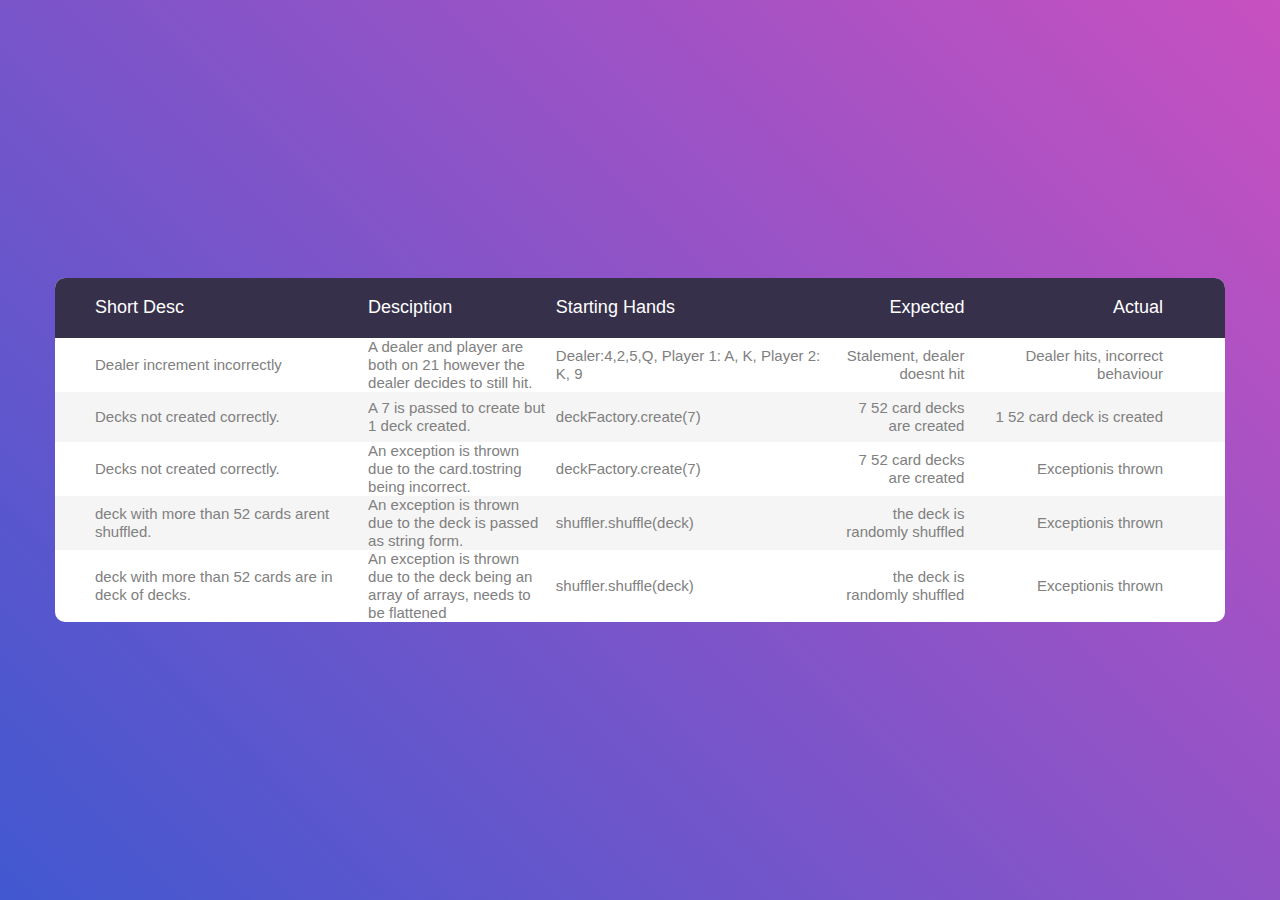
<file: src/bugs.html>
<!DOCTYPE html>
<html lang="en">

<head>
    <meta charset="utf-8">
    <link rel="stylesheet" href="./styles/table.css" />
    <link rel="stylesheet" href="./styles/util.css" />
</head>

<body>
    <div class="limiter">
        <div class="container-table100">
            <div class="wrap-table100">
                <div class="table100">
                    <table>
                        <thead>
                            <tr class="table100-head">
                                <th class="column1">Short Desc</th>
                                <th class="column2">Desciption</th>
                                <th class="column3">Starting Hands</th>
                                <th class="column4">Expected</th>
                                <th class="column5">Actual</th>
                            </tr>
                        </thead>
                        <tbody>
                            <tr>
                                <td class="column1">Dealer increment incorrectly</td>
                                <td class="column2">A dealer and player are both on 21 however the dealer decides to still hit.</td>
                                <td class="column3">Dealer:4,2,5,Q, Player 1: A, K, Player 2: K, 9</td>
                                <td class="column4">Stalement, dealer doesnt hit</td>
                                <td class="column5">Dealer hits, incorrect behaviour</td>
                            </tr>
                            <tr>
                                <td class="column1">Decks not created correctly.</td>
                                <td class="column2">A 7 is passed to create but 1 deck created.</td>
                                <td class="column3">deckFactory.create(7)</td>
                                <td class="column4">7 52 card decks are created</td>
                                <td class="column5">1 52 card deck is created</td>
                            </tr>
                            <tr>
                                <td class="column1">Decks not created correctly.</td>
                                <td class="column2">An exception is thrown due to the card.tostring being incorrect.</td>
                                <td class="column3">deckFactory.create(7)</td>
                                <td class="column4">7 52 card decks are created</td>
                                <td class="column5">Exceptionis thrown</td>
                            </tr>
                            <tr>
                                <td class="column1">deck with more than 52 cards arent shuffled.</td>
                                <td class="column2">An exception is thrown due to the deck is passed as string form.</td>
                                <td class="column3">shuffler.shuffle(deck)</td>
                                <td class="column4">the deck is randomly shuffled</td>
                                <td class="column5">Exceptionis thrown</td>
                            </tr>
                            <tr>
                                <td class="column1">deck with more than 52 cards are in deck of decks.</td>
                                <td class="column2">An exception is thrown due to the deck being an array of arrays, needs to be flattened</td>
                                <td class="column3">shuffler.shuffle(deck)</td>
                                <td class="column4">the deck is randomly shuffled</td>
                                <td class="column5">Exceptionis thrown</td>
                            </tr>
                        </tbody>
                    </table>
                </div>
            </div>
        </div>
    </div>
</body>

</html>
</file>
<file: src/styles/table.css>
/*//////////////////////////////////////////////////////////////////
  [ RESTYLE TAG ]*/

* {
    margin: 0px;
    padding: 0px;
    box-sizing: border-box;
}

body,
html {
    height: 100%;
    font-family: sans-serif;
}

/* ------------------------------------ */

a {
    margin: 0px;
    transition: all 0.4s;
    -webkit-transition: all 0.4s;
    -o-transition: all 0.4s;
    -moz-transition: all 0.4s;
}

a:focus {
    outline: none !important;
}

a:hover {
    text-decoration: none;
}

/* ------------------------------------ */

h1,
h2,
h3,
h4,
h5,
h6 {
    margin: 0px;
}

p {
    margin: 0px;
}

ul,
li {
    margin: 0px;
    list-style-type: none;
}

/* ------------------------------------ */

input {
    display: block;
    outline: none;
    border: none !important;
}

textarea {
    display: block;
    outline: none;
}

textarea:focus,
input:focus {
    border-color: transparent !important;
}

/* ------------------------------------ */

button {
    outline: none !important;
    border: none;
    background: transparent;
}

button:hover {
    cursor: pointer;
}

iframe {
    border: none !important;
}

/*//////////////////////////////////////////////////////////////////
  [ Utiliti ]*/

/*//////////////////////////////////////////////////////////////////
  [ Table ]*/

.limiter {
    width: 100%;
    margin: 0 auto;
}

.container-table100 {
    width: 100%;
    min-height: 100vh;
    background: #c850c0;
    background: -webkit-linear-gradient(45deg, #4158d0, #c850c0);
    background: -o-linear-gradient(45deg, #4158d0, #c850c0);
    background: -moz-linear-gradient(45deg, #4158d0, #c850c0);
    background: linear-gradient(45deg, #4158d0, #c850c0);
    display: -webkit-box;
    display: -webkit-flex;
    display: -moz-box;
    display: -ms-flexbox;
    display: flex;
    align-items: center;
    justify-content: center;
    flex-wrap: wrap;
    padding: 33px 30px;
}

.wrap-table100 {
    width: 1170px;
}

table {
    border-spacing: 1;
    border-collapse: collapse;
    background: white;
    border-radius: 10px;
    overflow: hidden;
    width: 100%;
    margin: 0 auto;
    position: relative;
}

table * {
    position: relative;
}

table td,
table th {
    padding-left: 8px;
}

table thead tr {
    height: 60px;
    background: #36304a;
}

table tbody tr {
    height: 50px;
}

table tbody tr:last-child {
    border: 0;
}

table td,
table th {
    text-align: left;
}

table td.l,
table th.l {
    text-align: right;
}

table td.c,
table th.c {
    text-align: center;
}

table td.r,
table th.r {
    text-align: center;
}

.table100-head th {
    font-size: 18px;
    color: #fff;
    line-height: 1.2;
    font-weight: unset;
}

tbody tr:nth-child(even) {
    background-color: #f5f5f5;
}

tbody tr {
    font-size: 15px;
    color: #808080;
    line-height: 1.2;
    font-weight: unset;
}

tbody tr:hover {
    color: #555555;
    background-color: #f5f5f5;
    cursor: pointer;
}

.column1 {
    width: 260px;
    padding-left: 40px;
}

.column2 {
    width: 160px;
}

.column3 {
    width: 245px;
}

.column4 {
    width: 110px;
    text-align: right;
}

.column5 {
    /* width: 170px;
    text-align: right; */
    width: 222px;
    text-align: right;
    padding-right: 62px;
}

/* .column6 {
    width: 222px;
    text-align: right;
    padding-right: 62px;
} */

@media screen and (max-width: 992px) {
    table {
        display: block;
    }
    table>*,
    table tr,
    table td,
    table th {
        display: block;
    }
    table thead {
        display: none;
    }
    table tbody tr {
        height: auto;
        padding: 37px 0;
    }
    table tbody tr td {
        padding-left: 40% !important;
        margin-bottom: 24px;
    }
    table tbody tr td:last-child {
        margin-bottom: 0;
    }
    table tbody tr td:before {
        font-family: ;
        font-size: 14px;
        color: #999999;
        line-height: 1.2;
        font-weight: unset;
        position: absolute;
        width: 40%;
        left: 30px;
        top: 0;
    }
    table tbody tr td:nth-child(1):before {
        content: "Date";
    }
    table tbody tr td:nth-child(2):before {
        content: "Order ID";
    }
    table tbody tr td:nth-child(3):before {
        content: "Name";
    }
    table tbody tr td:nth-child(4):before {
        content: "Price";
    }
    table tbody tr td:nth-child(5):before {
        content: "Quantity";
    }
    table tbody tr td:nth-child(6):before {
        content: "Total";
    }
    .column4,
    .column5,
    .column6 {
        text-align: left;
    }
    .column4,
    .column5,
    .column6,
    .column1,
    .column2,
    .column3 {
        width: 100%;
    }
    tbody tr {
        font-size: 14px;
    }
}

@media (max-width: 576px) {
    .container-table100 {
        padding-left: 15px;
        padding-right: 15px;
    }
}
</file>
<file: src/styles/util.css>
/*[ FONT SIZE ]
///////////////////////////////////////////////////////////
*/
.fs-1 {font-size: 1px;}
.fs-2 {font-size: 2px;}
.fs-3 {font-size: 3px;}
.fs-4 {font-size: 4px;}
.fs-5 {font-size: 5px;}
.fs-6 {font-size: 6px;}
.fs-7 {font-size: 7px;}
.fs-8 {font-size: 8px;}
.fs-9 {font-size: 9px;}
.fs-10 {font-size: 10px;}
.fs-11 {font-size: 11px;}
.fs-12 {font-size: 12px;}
.fs-13 {font-size: 13px;}
.fs-14 {font-size: 14px;}
.fs-15 {font-size: 15px;}
.fs-16 {font-size: 16px;}
.fs-17 {font-size: 17px;}
.fs-18 {font-size: 18px;}
.fs-19 {font-size: 19px;}
.fs-20 {font-size: 20px;}
.fs-21 {font-size: 21px;}
.fs-22 {font-size: 22px;}
.fs-23 {font-size: 23px;}
.fs-24 {font-size: 24px;}
.fs-25 {font-size: 25px;}
.fs-26 {font-size: 26px;}
.fs-27 {font-size: 27px;}
.fs-28 {font-size: 28px;}
.fs-29 {font-size: 29px;}
.fs-30 {font-size: 30px;}
.fs-31 {font-size: 31px;}
.fs-32 {font-size: 32px;}
.fs-33 {font-size: 33px;}
.fs-34 {font-size: 34px;}
.fs-35 {font-size: 35px;}
.fs-36 {font-size: 36px;}
.fs-37 {font-size: 37px;}
.fs-38 {font-size: 38px;}
.fs-39 {font-size: 39px;}
.fs-40 {font-size: 40px;}
.fs-41 {font-size: 41px;}
.fs-42 {font-size: 42px;}
.fs-43 {font-size: 43px;}
.fs-44 {font-size: 44px;}
.fs-45 {font-size: 45px;}
.fs-46 {font-size: 46px;}
.fs-47 {font-size: 47px;}
.fs-48 {font-size: 48px;}
.fs-49 {font-size: 49px;}
.fs-50 {font-size: 50px;}
.fs-51 {font-size: 51px;}
.fs-52 {font-size: 52px;}
.fs-53 {font-size: 53px;}
.fs-54 {font-size: 54px;}
.fs-55 {font-size: 55px;}
.fs-56 {font-size: 56px;}
.fs-57 {font-size: 57px;}
.fs-58 {font-size: 58px;}
.fs-59 {font-size: 59px;}
.fs-60 {font-size: 60px;}
.fs-61 {font-size: 61px;}
.fs-62 {font-size: 62px;}
.fs-63 {font-size: 63px;}
.fs-64 {font-size: 64px;}
.fs-65 {font-size: 65px;}
.fs-66 {font-size: 66px;}
.fs-67 {font-size: 67px;}
.fs-68 {font-size: 68px;}
.fs-69 {font-size: 69px;}
.fs-70 {font-size: 70px;}
.fs-71 {font-size: 71px;}
.fs-72 {font-size: 72px;}
.fs-73 {font-size: 73px;}
.fs-74 {font-size: 74px;}
.fs-75 {font-size: 75px;}
.fs-76 {font-size: 76px;}
.fs-77 {font-size: 77px;}
.fs-78 {font-size: 78px;}
.fs-79 {font-size: 79px;}
.fs-80 {font-size: 80px;}
.fs-81 {font-size: 81px;}
.fs-82 {font-size: 82px;}
.fs-83 {font-size: 83px;}
.fs-84 {font-size: 84px;}
.fs-85 {font-size: 85px;}
.fs-86 {font-size: 86px;}
.fs-87 {font-size: 87px;}
.fs-88 {font-size: 88px;}
.fs-89 {font-size: 89px;}
.fs-90 {font-size: 90px;}
.fs-91 {font-size: 91px;}
.fs-92 {font-size: 92px;}
.fs-93 {font-size: 93px;}
.fs-94 {font-size: 94px;}
.fs-95 {font-size: 95px;}
.fs-96 {font-size: 96px;}
.fs-97 {font-size: 97px;}
.fs-98 {font-size: 98px;}
.fs-99 {font-size: 99px;}
.fs-100 {font-size: 100px;}
.fs-101 {font-size: 101px;}
.fs-102 {font-size: 102px;}
.fs-103 {font-size: 103px;}
.fs-104 {font-size: 104px;}
.fs-105 {font-size: 105px;}
.fs-106 {font-size: 106px;}
.fs-107 {font-size: 107px;}
.fs-108 {font-size: 108px;}
.fs-109 {font-size: 109px;}
.fs-110 {font-size: 110px;}
.fs-111 {font-size: 111px;}
.fs-112 {font-size: 112px;}
.fs-113 {font-size: 113px;}
.fs-114 {font-size: 114px;}
.fs-115 {font-size: 115px;}
.fs-116 {font-size: 116px;}
.fs-117 {font-size: 117px;}
.fs-118 {font-size: 118px;}
.fs-119 {font-size: 119px;}
.fs-120 {font-size: 120px;}
.fs-121 {font-size: 121px;}
.fs-122 {font-size: 122px;}
.fs-123 {font-size: 123px;}
.fs-124 {font-size: 124px;}
.fs-125 {font-size: 125px;}
.fs-126 {font-size: 126px;}
.fs-127 {font-size: 127px;}
.fs-128 {font-size: 128px;}
.fs-129 {font-size: 129px;}
.fs-130 {font-size: 130px;}
.fs-131 {font-size: 131px;}
.fs-132 {font-size: 132px;}
.fs-133 {font-size: 133px;}
.fs-134 {font-size: 134px;}
.fs-135 {font-size: 135px;}
.fs-136 {font-size: 136px;}
.fs-137 {font-size: 137px;}
.fs-138 {font-size: 138px;}
.fs-139 {font-size: 139px;}
.fs-140 {font-size: 140px;}
.fs-141 {font-size: 141px;}
.fs-142 {font-size: 142px;}
.fs-143 {font-size: 143px;}
.fs-144 {font-size: 144px;}
.fs-145 {font-size: 145px;}
.fs-146 {font-size: 146px;}
.fs-147 {font-size: 147px;}
.fs-148 {font-size: 148px;}
.fs-149 {font-size: 149px;}
.fs-150 {font-size: 150px;}
.fs-151 {font-size: 151px;}
.fs-152 {font-size: 152px;}
.fs-153 {font-size: 153px;}
.fs-154 {font-size: 154px;}
.fs-155 {font-size: 155px;}
.fs-156 {font-size: 156px;}
.fs-157 {font-size: 157px;}
.fs-158 {font-size: 158px;}
.fs-159 {font-size: 159px;}
.fs-160 {font-size: 160px;}
.fs-161 {font-size: 161px;}
.fs-162 {font-size: 162px;}
.fs-163 {font-size: 163px;}
.fs-164 {font-size: 164px;}
.fs-165 {font-size: 165px;}
.fs-166 {font-size: 166px;}
.fs-167 {font-size: 167px;}
.fs-168 {font-size: 168px;}
.fs-169 {font-size: 169px;}
.fs-170 {font-size: 170px;}
.fs-171 {font-size: 171px;}
.fs-172 {font-size: 172px;}
.fs-173 {font-size: 173px;}
.fs-174 {font-size: 174px;}
.fs-175 {font-size: 175px;}
.fs-176 {font-size: 176px;}
.fs-177 {font-size: 177px;}
.fs-178 {font-size: 178px;}
.fs-179 {font-size: 179px;}
.fs-180 {font-size: 180px;}
.fs-181 {font-size: 181px;}
.fs-182 {font-size: 182px;}
.fs-183 {font-size: 183px;}
.fs-184 {font-size: 184px;}
.fs-185 {font-size: 185px;}
.fs-186 {font-size: 186px;}
.fs-187 {font-size: 187px;}
.fs-188 {font-size: 188px;}
.fs-189 {font-size: 189px;}
.fs-190 {font-size: 190px;}
.fs-191 {font-size: 191px;}
.fs-192 {font-size: 192px;}
.fs-193 {font-size: 193px;}
.fs-194 {font-size: 194px;}
.fs-195 {font-size: 195px;}
.fs-196 {font-size: 196px;}
.fs-197 {font-size: 197px;}
.fs-198 {font-size: 198px;}
.fs-199 {font-size: 199px;}
.fs-200 {font-size: 200px;}

/*[ PADDING ]
///////////////////////////////////////////////////////////
*/
.p-t-0 {padding-top: 0px;}
.p-t-1 {padding-top: 1px;}
.p-t-2 {padding-top: 2px;}
.p-t-3 {padding-top: 3px;}
.p-t-4 {padding-top: 4px;}
.p-t-5 {padding-top: 5px;}
.p-t-6 {padding-top: 6px;}
.p-t-7 {padding-top: 7px;}
.p-t-8 {padding-top: 8px;}
.p-t-9 {padding-top: 9px;}
.p-t-10 {padding-top: 10px;}
.p-t-11 {padding-top: 11px;}
.p-t-12 {padding-top: 12px;}
.p-t-13 {padding-top: 13px;}
.p-t-14 {padding-top: 14px;}
.p-t-15 {padding-top: 15px;}
.p-t-16 {padding-top: 16px;}
.p-t-17 {padding-top: 17px;}
.p-t-18 {padding-top: 18px;}
.p-t-19 {padding-top: 19px;}
.p-t-20 {padding-top: 20px;}
.p-t-21 {padding-top: 21px;}
.p-t-22 {padding-top: 22px;}
.p-t-23 {padding-top: 23px;}
.p-t-24 {padding-top: 24px;}
.p-t-25 {padding-top: 25px;}
.p-t-26 {padding-top: 26px;}
.p-t-27 {padding-top: 27px;}
.p-t-28 {padding-top: 28px;}
.p-t-29 {padding-top: 29px;}
.p-t-30 {padding-top: 30px;}
.p-t-31 {padding-top: 31px;}
.p-t-32 {padding-top: 32px;}
.p-t-33 {padding-top: 33px;}
.p-t-34 {padding-top: 34px;}
.p-t-35 {padding-top: 35px;}
.p-t-36 {padding-top: 36px;}
.p-t-37 {padding-top: 37px;}
.p-t-38 {padding-top: 38px;}
.p-t-39 {padding-top: 39px;}
.p-t-40 {padding-top: 40px;}
.p-t-41 {padding-top: 41px;}
.p-t-42 {padding-top: 42px;}
.p-t-43 {padding-top: 43px;}
.p-t-44 {padding-top: 44px;}
.p-t-45 {padding-top: 45px;}
.p-t-46 {padding-top: 46px;}
.p-t-47 {padding-top: 47px;}
.p-t-48 {padding-top: 48px;}
.p-t-49 {padding-top: 49px;}
.p-t-50 {padding-top: 50px;}
.p-t-51 {padding-top: 51px;}
.p-t-52 {padding-top: 52px;}
.p-t-53 {padding-top: 53px;}
.p-t-54 {padding-top: 54px;}
.p-t-55 {padding-top: 55px;}
.p-t-56 {padding-top: 56px;}
.p-t-57 {padding-top: 57px;}
.p-t-58 {padding-top: 58px;}
.p-t-59 {padding-top: 59px;}
.p-t-60 {padding-top: 60px;}
.p-t-61 {padding-top: 61px;}
.p-t-62 {padding-top: 62px;}
.p-t-63 {padding-top: 63px;}
.p-t-64 {padding-top: 64px;}
.p-t-65 {padding-top: 65px;}
.p-t-66 {padding-top: 66px;}
.p-t-67 {padding-top: 67px;}
.p-t-68 {padding-top: 68px;}
.p-t-69 {padding-top: 69px;}
.p-t-70 {padding-top: 70px;}
.p-t-71 {padding-top: 71px;}
.p-t-72 {padding-top: 72px;}
.p-t-73 {padding-top: 73px;}
.p-t-74 {padding-top: 74px;}
.p-t-75 {padding-top: 75px;}
.p-t-76 {padding-top: 76px;}
.p-t-77 {padding-top: 77px;}
.p-t-78 {padding-top: 78px;}
.p-t-79 {padding-top: 79px;}
.p-t-80 {padding-top: 80px;}
.p-t-81 {padding-top: 81px;}
.p-t-82 {padding-top: 82px;}
.p-t-83 {padding-top: 83px;}
.p-t-84 {padding-top: 84px;}
.p-t-85 {padding-top: 85px;}
.p-t-86 {padding-top: 86px;}
.p-t-87 {padding-top: 87px;}
.p-t-88 {padding-top: 88px;}
.p-t-89 {padding-top: 89px;}
.p-t-90 {padding-top: 90px;}
.p-t-91 {padding-top: 91px;}
.p-t-92 {padding-top: 92px;}
.p-t-93 {padding-top: 93px;}
.p-t-94 {padding-top: 94px;}
.p-t-95 {padding-top: 95px;}
.p-t-96 {padding-top: 96px;}
.p-t-97 {padding-top: 97px;}
.p-t-98 {padding-top: 98px;}
.p-t-99 {padding-top: 99px;}
.p-t-100 {padding-top: 100px;}
.p-t-101 {padding-top: 101px;}
.p-t-102 {padding-top: 102px;}
.p-t-103 {padding-top: 103px;}
.p-t-104 {padding-top: 104px;}
.p-t-105 {padding-top: 105px;}
.p-t-106 {padding-top: 106px;}
.p-t-107 {padding-top: 107px;}
.p-t-108 {padding-top: 108px;}
.p-t-109 {padding-top: 109px;}
.p-t-110 {padding-top: 110px;}
.p-t-111 {padding-top: 111px;}
.p-t-112 {padding-top: 112px;}
.p-t-113 {padding-top: 113px;}
.p-t-114 {padding-top: 114px;}
.p-t-115 {padding-top: 115px;}
.p-t-116 {padding-top: 116px;}
.p-t-117 {padding-top: 117px;}
.p-t-118 {padding-top: 118px;}
.p-t-119 {padding-top: 119px;}
.p-t-120 {padding-top: 120px;}
.p-t-121 {padding-top: 121px;}
.p-t-122 {padding-top: 122px;}
.p-t-123 {padding-top: 123px;}
.p-t-124 {padding-top: 124px;}
.p-t-125 {padding-top: 125px;}
.p-t-126 {padding-top: 126px;}
.p-t-127 {padding-top: 127px;}
.p-t-128 {padding-top: 128px;}
.p-t-129 {padding-top: 129px;}
.p-t-130 {padding-top: 130px;}
.p-t-131 {padding-top: 131px;}
.p-t-132 {padding-top: 132px;}
.p-t-133 {padding-top: 133px;}
.p-t-134 {padding-top: 134px;}
.p-t-135 {padding-top: 135px;}
.p-t-136 {padding-top: 136px;}
.p-t-137 {padding-top: 137px;}
.p-t-138 {padding-top: 138px;}
.p-t-139 {padding-top: 139px;}
.p-t-140 {padding-top: 140px;}
.p-t-141 {padding-top: 141px;}
.p-t-142 {padding-top: 142px;}
.p-t-143 {padding-top: 143px;}
.p-t-144 {padding-top: 144px;}
.p-t-145 {padding-top: 145px;}
.p-t-146 {padding-top: 146px;}
.p-t-147 {padding-top: 147px;}
.p-t-148 {padding-top: 148px;}
.p-t-149 {padding-top: 149px;}
.p-t-150 {padding-top: 150px;}
.p-t-151 {padding-top: 151px;}
.p-t-152 {padding-top: 152px;}
.p-t-153 {padding-top: 153px;}
.p-t-154 {padding-top: 154px;}
.p-t-155 {padding-top: 155px;}
.p-t-156 {padding-top: 156px;}
.p-t-157 {padding-top: 157px;}
.p-t-158 {padding-top: 158px;}
.p-t-159 {padding-top: 159px;}
.p-t-160 {padding-top: 160px;}
.p-t-161 {padding-top: 161px;}
.p-t-162 {padding-top: 162px;}
.p-t-163 {padding-top: 163px;}
.p-t-164 {padding-top: 164px;}
.p-t-165 {padding-top: 165px;}
.p-t-166 {padding-top: 166px;}
.p-t-167 {padding-top: 167px;}
.p-t-168 {padding-top: 168px;}
.p-t-169 {padding-top: 169px;}
.p-t-170 {padding-top: 170px;}
.p-t-171 {padding-top: 171px;}
.p-t-172 {padding-top: 172px;}
.p-t-173 {padding-top: 173px;}
.p-t-174 {padding-top: 174px;}
.p-t-175 {padding-top: 175px;}
.p-t-176 {padding-top: 176px;}
.p-t-177 {padding-top: 177px;}
.p-t-178 {padding-top: 178px;}
.p-t-179 {padding-top: 179px;}
.p-t-180 {padding-top: 180px;}
.p-t-181 {padding-top: 181px;}
.p-t-182 {padding-top: 182px;}
.p-t-183 {padding-top: 183px;}
.p-t-184 {padding-top: 184px;}
.p-t-185 {padding-top: 185px;}
.p-t-186 {padding-top: 186px;}
.p-t-187 {padding-top: 187px;}
.p-t-188 {padding-top: 188px;}
.p-t-189 {padding-top: 189px;}
.p-t-190 {padding-top: 190px;}
.p-t-191 {padding-top: 191px;}
.p-t-192 {padding-top: 192px;}
.p-t-193 {padding-top: 193px;}
.p-t-194 {padding-top: 194px;}
.p-t-195 {padding-top: 195px;}
.p-t-196 {padding-top: 196px;}
.p-t-197 {padding-top: 197px;}
.p-t-198 {padding-top: 198px;}
.p-t-199 {padding-top: 199px;}
.p-t-200 {padding-top: 200px;}
.p-t-201 {padding-top: 201px;}
.p-t-202 {padding-top: 202px;}
.p-t-203 {padding-top: 203px;}
.p-t-204 {padding-top: 204px;}
.p-t-205 {padding-top: 205px;}
.p-t-206 {padding-top: 206px;}
.p-t-207 {padding-top: 207px;}
.p-t-208 {padding-top: 208px;}
.p-t-209 {padding-top: 209px;}
.p-t-210 {padding-top: 210px;}
.p-t-211 {padding-top: 211px;}
.p-t-212 {padding-top: 212px;}
.p-t-213 {padding-top: 213px;}
.p-t-214 {padding-top: 214px;}
.p-t-215 {padding-top: 215px;}
.p-t-216 {padding-top: 216px;}
.p-t-217 {padding-top: 217px;}
.p-t-218 {padding-top: 218px;}
.p-t-219 {padding-top: 219px;}
.p-t-220 {padding-top: 220px;}
.p-t-221 {padding-top: 221px;}
.p-t-222 {padding-top: 222px;}
.p-t-223 {padding-top: 223px;}
.p-t-224 {padding-top: 224px;}
.p-t-225 {padding-top: 225px;}
.p-t-226 {padding-top: 226px;}
.p-t-227 {padding-top: 227px;}
.p-t-228 {padding-top: 228px;}
.p-t-229 {padding-top: 229px;}
.p-t-230 {padding-top: 230px;}
.p-t-231 {padding-top: 231px;}
.p-t-232 {padding-top: 232px;}
.p-t-233 {padding-top: 233px;}
.p-t-234 {padding-top: 234px;}
.p-t-235 {padding-top: 235px;}
.p-t-236 {padding-top: 236px;}
.p-t-237 {padding-top: 237px;}
.p-t-238 {padding-top: 238px;}
.p-t-239 {padding-top: 239px;}
.p-t-240 {padding-top: 240px;}
.p-t-241 {padding-top: 241px;}
.p-t-242 {padding-top: 242px;}
.p-t-243 {padding-top: 243px;}
.p-t-244 {padding-top: 244px;}
.p-t-245 {padding-top: 245px;}
.p-t-246 {padding-top: 246px;}
.p-t-247 {padding-top: 247px;}
.p-t-248 {padding-top: 248px;}
.p-t-249 {padding-top: 249px;}
.p-t-250 {padding-top: 250px;}
.p-b-0 {padding-bottom: 0px;}
.p-b-1 {padding-bottom: 1px;}
.p-b-2 {padding-bottom: 2px;}
.p-b-3 {padding-bottom: 3px;}
.p-b-4 {padding-bottom: 4px;}
.p-b-5 {padding-bottom: 5px;}
.p-b-6 {padding-bottom: 6px;}
.p-b-7 {padding-bottom: 7px;}
.p-b-8 {padding-bottom: 8px;}
.p-b-9 {padding-bottom: 9px;}
.p-b-10 {padding-bottom: 10px;}
.p-b-11 {padding-bottom: 11px;}
.p-b-12 {padding-bottom: 12px;}
.p-b-13 {padding-bottom: 13px;}
.p-b-14 {padding-bottom: 14px;}
.p-b-15 {padding-bottom: 15px;}
.p-b-16 {padding-bottom: 16px;}
.p-b-17 {padding-bottom: 17px;}
.p-b-18 {padding-bottom: 18px;}
.p-b-19 {padding-bottom: 19px;}
.p-b-20 {padding-bottom: 20px;}
.p-b-21 {padding-bottom: 21px;}
.p-b-22 {padding-bottom: 22px;}
.p-b-23 {padding-bottom: 23px;}
.p-b-24 {padding-bottom: 24px;}
.p-b-25 {padding-bottom: 25px;}
.p-b-26 {padding-bottom: 26px;}
.p-b-27 {padding-bottom: 27px;}
.p-b-28 {padding-bottom: 28px;}
.p-b-29 {padding-bottom: 29px;}
.p-b-30 {padding-bottom: 30px;}
.p-b-31 {padding-bottom: 31px;}
.p-b-32 {padding-bottom: 32px;}
.p-b-33 {padding-bottom: 33px;}
.p-b-34 {padding-bottom: 34px;}
.p-b-35 {padding-bottom: 35px;}
.p-b-36 {padding-bottom: 36px;}
.p-b-37 {padding-bottom: 37px;}
.p-b-38 {padding-bottom: 38px;}
.p-b-39 {padding-bottom: 39px;}
.p-b-40 {padding-bottom: 40px;}
.p-b-41 {padding-bottom: 41px;}
.p-b-42 {padding-bottom: 42px;}
.p-b-43 {padding-bottom: 43px;}
.p-b-44 {padding-bottom: 44px;}
.p-b-45 {padding-bottom: 45px;}
.p-b-46 {padding-bottom: 46px;}
.p-b-47 {padding-bottom: 47px;}
.p-b-48 {padding-bottom: 48px;}
.p-b-49 {padding-bottom: 49px;}
.p-b-50 {padding-bottom: 50px;}
.p-b-51 {padding-bottom: 51px;}
.p-b-52 {padding-bottom: 52px;}
.p-b-53 {padding-bottom: 53px;}
.p-b-54 {padding-bottom: 54px;}
.p-b-55 {padding-bottom: 55px;}
.p-b-56 {padding-bottom: 56px;}
.p-b-57 {padding-bottom: 57px;}
.p-b-58 {padding-bottom: 58px;}
.p-b-59 {padding-bottom: 59px;}
.p-b-60 {padding-bottom: 60px;}
.p-b-61 {padding-bottom: 61px;}
.p-b-62 {padding-bottom: 62px;}
.p-b-63 {padding-bottom: 63px;}
.p-b-64 {padding-bottom: 64px;}
.p-b-65 {padding-bottom: 65px;}
.p-b-66 {padding-bottom: 66px;}
.p-b-67 {padding-bottom: 67px;}
.p-b-68 {padding-bottom: 68px;}
.p-b-69 {padding-bottom: 69px;}
.p-b-70 {padding-bottom: 70px;}
.p-b-71 {padding-bottom: 71px;}
.p-b-72 {padding-bottom: 72px;}
.p-b-73 {padding-bottom: 73px;}
.p-b-74 {padding-bottom: 74px;}
.p-b-75 {padding-bottom: 75px;}
.p-b-76 {padding-bottom: 76px;}
.p-b-77 {padding-bottom: 77px;}
.p-b-78 {padding-bottom: 78px;}
.p-b-79 {padding-bottom: 79px;}
.p-b-80 {padding-bottom: 80px;}
.p-b-81 {padding-bottom: 81px;}
.p-b-82 {padding-bottom: 82px;}
.p-b-83 {padding-bottom: 83px;}
.p-b-84 {padding-bottom: 84px;}
.p-b-85 {padding-bottom: 85px;}
.p-b-86 {padding-bottom: 86px;}
.p-b-87 {padding-bottom: 87px;}
.p-b-88 {padding-bottom: 88px;}
.p-b-89 {padding-bottom: 89px;}
.p-b-90 {padding-bottom: 90px;}
.p-b-91 {padding-bottom: 91px;}
.p-b-92 {padding-bottom: 92px;}
.p-b-93 {padding-bottom: 93px;}
.p-b-94 {padding-bottom: 94px;}
.p-b-95 {padding-bottom: 95px;}
.p-b-96 {padding-bottom: 96px;}
.p-b-97 {padding-bottom: 97px;}
.p-b-98 {padding-bottom: 98px;}
.p-b-99 {padding-bottom: 99px;}
.p-b-100 {padding-bottom: 100px;}
.p-b-101 {padding-bottom: 101px;}
.p-b-102 {padding-bottom: 102px;}
.p-b-103 {padding-bottom: 103px;}
.p-b-104 {padding-bottom: 104px;}
.p-b-105 {padding-bottom: 105px;}
.p-b-106 {padding-bottom: 106px;}
.p-b-107 {padding-bottom: 107px;}
.p-b-108 {padding-bottom: 108px;}
.p-b-109 {padding-bottom: 109px;}
.p-b-110 {padding-bottom: 110px;}
.p-b-111 {padding-bottom: 111px;}
.p-b-112 {padding-bottom: 112px;}
.p-b-113 {padding-bottom: 113px;}
.p-b-114 {padding-bottom: 114px;}
.p-b-115 {padding-bottom: 115px;}
.p-b-116 {padding-bottom: 116px;}
.p-b-117 {padding-bottom: 117px;}
.p-b-118 {padding-bottom: 118px;}
.p-b-119 {padding-bottom: 119px;}
.p-b-120 {padding-bottom: 120px;}
.p-b-121 {padding-bottom: 121px;}
.p-b-122 {padding-bottom: 122px;}
.p-b-123 {padding-bottom: 123px;}
.p-b-124 {padding-bottom: 124px;}
.p-b-125 {padding-bottom: 125px;}
.p-b-126 {padding-bottom: 126px;}
.p-b-127 {padding-bottom: 127px;}
.p-b-128 {padding-bottom: 128px;}
.p-b-129 {padding-bottom: 129px;}
.p-b-130 {padding-bottom: 130px;}
.p-b-131 {padding-bottom: 131px;}
.p-b-132 {padding-bottom: 132px;}
.p-b-133 {padding-bottom: 133px;}
.p-b-134 {padding-bottom: 134px;}
.p-b-135 {padding-bottom: 135px;}
.p-b-136 {padding-bottom: 136px;}
.p-b-137 {padding-bottom: 137px;}
.p-b-138 {padding-bottom: 138px;}
.p-b-139 {padding-bottom: 139px;}
.p-b-140 {padding-bottom: 140px;}
.p-b-141 {padding-bottom: 141px;}
.p-b-142 {padding-bottom: 142px;}
.p-b-143 {padding-bottom: 143px;}
.p-b-144 {padding-bottom: 144px;}
.p-b-145 {padding-bottom: 145px;}
.p-b-146 {padding-bottom: 146px;}
.p-b-147 {padding-bottom: 147px;}
.p-b-148 {padding-bottom: 148px;}
.p-b-149 {padding-bottom: 149px;}
.p-b-150 {padding-bottom: 150px;}
.p-b-151 {padding-bottom: 151px;}
.p-b-152 {padding-bottom: 152px;}
.p-b-153 {padding-bottom: 153px;}
.p-b-154 {padding-bottom: 154px;}
.p-b-155 {padding-bottom: 155px;}
.p-b-156 {padding-bottom: 156px;}
.p-b-157 {padding-bottom: 157px;}
.p-b-158 {padding-bottom: 158px;}
.p-b-159 {padding-bottom: 159px;}
.p-b-160 {padding-bottom: 160px;}
.p-b-161 {padding-bottom: 161px;}
.p-b-162 {padding-bottom: 162px;}
.p-b-163 {padding-bottom: 163px;}
.p-b-164 {padding-bottom: 164px;}
.p-b-165 {padding-bottom: 165px;}
.p-b-166 {padding-bottom: 166px;}
.p-b-167 {padding-bottom: 167px;}
.p-b-168 {padding-bottom: 168px;}
.p-b-169 {padding-bottom: 169px;}
.p-b-170 {padding-bottom: 170px;}
.p-b-171 {padding-bottom: 171px;}
.p-b-172 {padding-bottom: 172px;}
.p-b-173 {padding-bottom: 173px;}
.p-b-174 {padding-bottom: 174px;}
.p-b-175 {padding-bottom: 175px;}
.p-b-176 {padding-bottom: 176px;}
.p-b-177 {padding-bottom: 177px;}
.p-b-178 {padding-bottom: 178px;}
.p-b-179 {padding-bottom: 179px;}
.p-b-180 {padding-bottom: 180px;}
.p-b-181 {padding-bottom: 181px;}
.p-b-182 {padding-bottom: 182px;}
.p-b-183 {padding-bottom: 183px;}
.p-b-184 {padding-bottom: 184px;}
.p-b-185 {padding-bottom: 185px;}
.p-b-186 {padding-bottom: 186px;}
.p-b-187 {padding-bottom: 187px;}
.p-b-188 {padding-bottom: 188px;}
.p-b-189 {padding-bottom: 189px;}
.p-b-190 {padding-bottom: 190px;}
.p-b-191 {padding-bottom: 191px;}
.p-b-192 {padding-bottom: 192px;}
.p-b-193 {padding-bottom: 193px;}
.p-b-194 {padding-bottom: 194px;}
.p-b-195 {padding-bottom: 195px;}
.p-b-196 {padding-bottom: 196px;}
.p-b-197 {padding-bottom: 197px;}
.p-b-198 {padding-bottom: 198px;}
.p-b-199 {padding-bottom: 199px;}
.p-b-200 {padding-bottom: 200px;}
.p-b-201 {padding-bottom: 201px;}
.p-b-202 {padding-bottom: 202px;}
.p-b-203 {padding-bottom: 203px;}
.p-b-204 {padding-bottom: 204px;}
.p-b-205 {padding-bottom: 205px;}
.p-b-206 {padding-bottom: 206px;}
.p-b-207 {padding-bottom: 207px;}
.p-b-208 {padding-bottom: 208px;}
.p-b-209 {padding-bottom: 209px;}
.p-b-210 {padding-bottom: 210px;}
.p-b-211 {padding-bottom: 211px;}
.p-b-212 {padding-bottom: 212px;}
.p-b-213 {padding-bottom: 213px;}
.p-b-214 {padding-bottom: 214px;}
.p-b-215 {padding-bottom: 215px;}
.p-b-216 {padding-bottom: 216px;}
.p-b-217 {padding-bottom: 217px;}
.p-b-218 {padding-bottom: 218px;}
.p-b-219 {padding-bottom: 219px;}
.p-b-220 {padding-bottom: 220px;}
.p-b-221 {padding-bottom: 221px;}
.p-b-222 {padding-bottom: 222px;}
.p-b-223 {padding-bottom: 223px;}
.p-b-224 {padding-bottom: 224px;}
.p-b-225 {padding-bottom: 225px;}
.p-b-226 {padding-bottom: 226px;}
.p-b-227 {padding-bottom: 227px;}
.p-b-228 {padding-bottom: 228px;}
.p-b-229 {padding-bottom: 229px;}
.p-b-230 {padding-bottom: 230px;}
.p-b-231 {padding-bottom: 231px;}
.p-b-232 {padding-bottom: 232px;}
.p-b-233 {padding-bottom: 233px;}
.p-b-234 {padding-bottom: 234px;}
.p-b-235 {padding-bottom: 235px;}
.p-b-236 {padding-bottom: 236px;}
.p-b-237 {padding-bottom: 237px;}
.p-b-238 {padding-bottom: 238px;}
.p-b-239 {padding-bottom: 239px;}
.p-b-240 {padding-bottom: 240px;}
.p-b-241 {padding-bottom: 241px;}
.p-b-242 {padding-bottom: 242px;}
.p-b-243 {padding-bottom: 243px;}
.p-b-244 {padding-bottom: 244px;}
.p-b-245 {padding-bottom: 245px;}
.p-b-246 {padding-bottom: 246px;}
.p-b-247 {padding-bottom: 247px;}
.p-b-248 {padding-bottom: 248px;}
.p-b-249 {padding-bottom: 249px;}
.p-b-250 {padding-bottom: 250px;}
.p-l-0 {padding-left: 0px;}
.p-l-1 {padding-left: 1px;}
.p-l-2 {padding-left: 2px;}
.p-l-3 {padding-left: 3px;}
.p-l-4 {padding-left: 4px;}
.p-l-5 {padding-left: 5px;}
.p-l-6 {padding-left: 6px;}
.p-l-7 {padding-left: 7px;}
.p-l-8 {padding-left: 8px;}
.p-l-9 {padding-left: 9px;}
.p-l-10 {padding-left: 10px;}
.p-l-11 {padding-left: 11px;}
.p-l-12 {padding-left: 12px;}
.p-l-13 {padding-left: 13px;}
.p-l-14 {padding-left: 14px;}
.p-l-15 {padding-left: 15px;}
.p-l-16 {padding-left: 16px;}
.p-l-17 {padding-left: 17px;}
.p-l-18 {padding-left: 18px;}
.p-l-19 {padding-left: 19px;}
.p-l-20 {padding-left: 20px;}
.p-l-21 {padding-left: 21px;}
.p-l-22 {padding-left: 22px;}
.p-l-23 {padding-left: 23px;}
.p-l-24 {padding-left: 24px;}
.p-l-25 {padding-left: 25px;}
.p-l-26 {padding-left: 26px;}
.p-l-27 {padding-left: 27px;}
.p-l-28 {padding-left: 28px;}
.p-l-29 {padding-left: 29px;}
.p-l-30 {padding-left: 30px;}
.p-l-31 {padding-left: 31px;}
.p-l-32 {padding-left: 32px;}
.p-l-33 {padding-left: 33px;}
.p-l-34 {padding-left: 34px;}
.p-l-35 {padding-left: 35px;}
.p-l-36 {padding-left: 36px;}
.p-l-37 {padding-left: 37px;}
.p-l-38 {padding-left: 38px;}
.p-l-39 {padding-left: 39px;}
.p-l-40 {padding-left: 40px;}
.p-l-41 {padding-left: 41px;}
.p-l-42 {padding-left: 42px;}
.p-l-43 {padding-left: 43px;}
.p-l-44 {padding-left: 44px;}
.p-l-45 {padding-left: 45px;}
.p-l-46 {padding-left: 46px;}
.p-l-47 {padding-left: 47px;}
.p-l-48 {padding-left: 48px;}
.p-l-49 {padding-left: 49px;}
.p-l-50 {padding-left: 50px;}
.p-l-51 {padding-left: 51px;}
.p-l-52 {padding-left: 52px;}
.p-l-53 {padding-left: 53px;}
.p-l-54 {padding-left: 54px;}
.p-l-55 {padding-left: 55px;}
.p-l-56 {padding-left: 56px;}
.p-l-57 {padding-left: 57px;}
.p-l-58 {padding-left: 58px;}
.p-l-59 {padding-left: 59px;}
.p-l-60 {padding-left: 60px;}
.p-l-61 {padding-left: 61px;}
.p-l-62 {padding-left: 62px;}
.p-l-63 {padding-left: 63px;}
.p-l-64 {padding-left: 64px;}
.p-l-65 {padding-left: 65px;}
.p-l-66 {padding-left: 66px;}
.p-l-67 {padding-left: 67px;}
.p-l-68 {padding-left: 68px;}
.p-l-69 {padding-left: 69px;}
.p-l-70 {padding-left: 70px;}
.p-l-71 {padding-left: 71px;}
.p-l-72 {padding-left: 72px;}
.p-l-73 {padding-left: 73px;}
.p-l-74 {padding-left: 74px;}
.p-l-75 {padding-left: 75px;}
.p-l-76 {padding-left: 76px;}
.p-l-77 {padding-left: 77px;}
.p-l-78 {padding-left: 78px;}
.p-l-79 {padding-left: 79px;}
.p-l-80 {padding-left: 80px;}
.p-l-81 {padding-left: 81px;}
.p-l-82 {padding-left: 82px;}
.p-l-83 {padding-left: 83px;}
.p-l-84 {padding-left: 84px;}
.p-l-85 {padding-left: 85px;}
.p-l-86 {padding-left: 86px;}
.p-l-87 {padding-left: 87px;}
.p-l-88 {padding-left: 88px;}
.p-l-89 {padding-left: 89px;}
.p-l-90 {padding-left: 90px;}
.p-l-91 {padding-left: 91px;}
.p-l-92 {padding-left: 92px;}
.p-l-93 {padding-left: 93px;}
.p-l-94 {padding-left: 94px;}
.p-l-95 {padding-left: 95px;}
.p-l-96 {padding-left: 96px;}
.p-l-97 {padding-left: 97px;}
.p-l-98 {padding-left: 98px;}
.p-l-99 {padding-left: 99px;}
.p-l-100 {padding-left: 100px;}
.p-l-101 {padding-left: 101px;}
.p-l-102 {padding-left: 102px;}
.p-l-103 {padding-left: 103px;}
.p-l-104 {padding-left: 104px;}
.p-l-105 {padding-left: 105px;}
.p-l-106 {padding-left: 106px;}
.p-l-107 {padding-left: 107px;}
.p-l-108 {padding-left: 108px;}
.p-l-109 {padding-left: 109px;}
.p-l-110 {padding-left: 110px;}
.p-l-111 {padding-left: 111px;}
.p-l-112 {padding-left: 112px;}
.p-l-113 {padding-left: 113px;}
.p-l-114 {padding-left: 114px;}
.p-l-115 {padding-left: 115px;}
.p-l-116 {padding-left: 116px;}
.p-l-117 {padding-left: 117px;}
.p-l-118 {padding-left: 118px;}
.p-l-119 {padding-left: 119px;}
.p-l-120 {padding-left: 120px;}
.p-l-121 {padding-left: 121px;}
.p-l-122 {padding-left: 122px;}
.p-l-123 {padding-left: 123px;}
.p-l-124 {padding-left: 124px;}
.p-l-125 {padding-left: 125px;}
.p-l-126 {padding-left: 126px;}
.p-l-127 {padding-left: 127px;}
.p-l-128 {padding-left: 128px;}
.p-l-129 {padding-left: 129px;}
.p-l-130 {padding-left: 130px;}
.p-l-131 {padding-left: 131px;}
.p-l-132 {padding-left: 132px;}
.p-l-133 {padding-left: 133px;}
.p-l-134 {padding-left: 134px;}
.p-l-135 {padding-left: 135px;}
.p-l-136 {padding-left: 136px;}
.p-l-137 {padding-left: 137px;}
.p-l-138 {padding-left: 138px;}
.p-l-139 {padding-left: 139px;}
.p-l-140 {padding-left: 140px;}
.p-l-141 {padding-left: 141px;}
.p-l-142 {padding-left: 142px;}
.p-l-143 {padding-left: 143px;}
.p-l-144 {padding-left: 144px;}
.p-l-145 {padding-left: 145px;}
.p-l-146 {padding-left: 146px;}
.p-l-147 {padding-left: 147px;}
.p-l-148 {padding-left: 148px;}
.p-l-149 {padding-left: 149px;}
.p-l-150 {padding-left: 150px;}
.p-l-151 {padding-left: 151px;}
.p-l-152 {padding-left: 152px;}
.p-l-153 {padding-left: 153px;}
.p-l-154 {padding-left: 154px;}
.p-l-155 {padding-left: 155px;}
.p-l-156 {padding-left: 156px;}
.p-l-157 {padding-left: 157px;}
.p-l-158 {padding-left: 158px;}
.p-l-159 {padding-left: 159px;}
.p-l-160 {padding-left: 160px;}
.p-l-161 {padding-left: 161px;}
.p-l-162 {padding-left: 162px;}
.p-l-163 {padding-left: 163px;}
.p-l-164 {padding-left: 164px;}
.p-l-165 {padding-left: 165px;}
.p-l-166 {padding-left: 166px;}
.p-l-167 {padding-left: 167px;}
.p-l-168 {padding-left: 168px;}
.p-l-169 {padding-left: 169px;}
.p-l-170 {padding-left: 170px;}
.p-l-171 {padding-left: 171px;}
.p-l-172 {padding-left: 172px;}
.p-l-173 {padding-left: 173px;}
.p-l-174 {padding-left: 174px;}
.p-l-175 {padding-left: 175px;}
.p-l-176 {padding-left: 176px;}
.p-l-177 {padding-left: 177px;}
.p-l-178 {padding-left: 178px;}
.p-l-179 {padding-left: 179px;}
.p-l-180 {padding-left: 180px;}
.p-l-181 {padding-left: 181px;}
.p-l-182 {padding-left: 182px;}
.p-l-183 {padding-left: 183px;}
.p-l-184 {padding-left: 184px;}
.p-l-185 {padding-left: 185px;}
.p-l-186 {padding-left: 186px;}
.p-l-187 {padding-left: 187px;}
.p-l-188 {padding-left: 188px;}
.p-l-189 {padding-left: 189px;}
.p-l-190 {padding-left: 190px;}
.p-l-191 {padding-left: 191px;}
.p-l-192 {padding-left: 192px;}
.p-l-193 {padding-left: 193px;}
.p-l-194 {padding-left: 194px;}
.p-l-195 {padding-left: 195px;}
.p-l-196 {padding-left: 196px;}
.p-l-197 {padding-left: 197px;}
.p-l-198 {padding-left: 198px;}
.p-l-199 {padding-left: 199px;}
.p-l-200 {padding-left: 200px;}
.p-l-201 {padding-left: 201px;}
.p-l-202 {padding-left: 202px;}
.p-l-203 {padding-left: 203px;}
.p-l-204 {padding-left: 204px;}
.p-l-205 {padding-left: 205px;}
.p-l-206 {padding-left: 206px;}
.p-l-207 {padding-left: 207px;}
.p-l-208 {padding-left: 208px;}
.p-l-209 {padding-left: 209px;}
.p-l-210 {padding-left: 210px;}
.p-l-211 {padding-left: 211px;}
.p-l-212 {padding-left: 212px;}
.p-l-213 {padding-left: 213px;}
.p-l-214 {padding-left: 214px;}
.p-l-215 {padding-left: 215px;}
.p-l-216 {padding-left: 216px;}
.p-l-217 {padding-left: 217px;}
.p-l-218 {padding-left: 218px;}
.p-l-219 {padding-left: 219px;}
.p-l-220 {padding-left: 220px;}
.p-l-221 {padding-left: 221px;}
.p-l-222 {padding-left: 222px;}
.p-l-223 {padding-left: 223px;}
.p-l-224 {padding-left: 224px;}
.p-l-225 {padding-left: 225px;}
.p-l-226 {padding-left: 226px;}
.p-l-227 {padding-left: 227px;}
.p-l-228 {padding-left: 228px;}
.p-l-229 {padding-left: 229px;}
.p-l-230 {padding-left: 230px;}
.p-l-231 {padding-left: 231px;}
.p-l-232 {padding-left: 232px;}
.p-l-233 {padding-left: 233px;}
.p-l-234 {padding-left: 234px;}
.p-l-235 {padding-left: 235px;}
.p-l-236 {padding-left: 236px;}
.p-l-237 {padding-left: 237px;}
.p-l-238 {padding-left: 238px;}
.p-l-239 {padding-left: 239px;}
.p-l-240 {padding-left: 240px;}
.p-l-241 {padding-left: 241px;}
.p-l-242 {padding-left: 242px;}
.p-l-243 {padding-left: 243px;}
.p-l-244 {padding-left: 244px;}
.p-l-245 {padding-left: 245px;}
.p-l-246 {padding-left: 246px;}
.p-l-247 {padding-left: 247px;}
.p-l-248 {padding-left: 248px;}
.p-l-249 {padding-left: 249px;}
.p-l-250 {padding-left: 250px;}
.p-r-0 {padding-right: 0px;}
.p-r-1 {padding-right: 1px;}
.p-r-2 {padding-right: 2px;}
.p-r-3 {padding-right: 3px;}
.p-r-4 {padding-right: 4px;}
.p-r-5 {padding-right: 5px;}
.p-r-6 {padding-right: 6px;}
.p-r-7 {padding-right: 7px;}
.p-r-8 {padding-right: 8px;}
.p-r-9 {padding-right: 9px;}
.p-r-10 {padding-right: 10px;}
.p-r-11 {padding-right: 11px;}
.p-r-12 {padding-right: 12px;}
.p-r-13 {padding-right: 13px;}
.p-r-14 {padding-right: 14px;}
.p-r-15 {padding-right: 15px;}
.p-r-16 {padding-right: 16px;}
.p-r-17 {padding-right: 17px;}
.p-r-18 {padding-right: 18px;}
.p-r-19 {padding-right: 19px;}
.p-r-20 {padding-right: 20px;}
.p-r-21 {padding-right: 21px;}
.p-r-22 {padding-right: 22px;}
.p-r-23 {padding-right: 23px;}
.p-r-24 {padding-right: 24px;}
.p-r-25 {padding-right: 25px;}
.p-r-26 {padding-right: 26px;}
.p-r-27 {padding-right: 27px;}
.p-r-28 {padding-right: 28px;}
.p-r-29 {padding-right: 29px;}
.p-r-30 {padding-right: 30px;}
.p-r-31 {padding-right: 31px;}
.p-r-32 {padding-right: 32px;}
.p-r-33 {padding-right: 33px;}
.p-r-34 {padding-right: 34px;}
.p-r-35 {padding-right: 35px;}
.p-r-36 {padding-right: 36px;}
.p-r-37 {padding-right: 37px;}
.p-r-38 {padding-right: 38px;}
.p-r-39 {padding-right: 39px;}
.p-r-40 {padding-right: 40px;}
.p-r-41 {padding-right: 41px;}
.p-r-42 {padding-right: 42px;}
.p-r-43 {padding-right: 43px;}
.p-r-44 {padding-right: 44px;}
.p-r-45 {padding-right: 45px;}
.p-r-46 {padding-right: 46px;}
.p-r-47 {padding-right: 47px;}
.p-r-48 {padding-right: 48px;}
.p-r-49 {padding-right: 49px;}
.p-r-50 {padding-right: 50px;}
.p-r-51 {padding-right: 51px;}
.p-r-52 {padding-right: 52px;}
.p-r-53 {padding-right: 53px;}
.p-r-54 {padding-right: 54px;}
.p-r-55 {padding-right: 55px;}
.p-r-56 {padding-right: 56px;}
.p-r-57 {padding-right: 57px;}
.p-r-58 {padding-right: 58px;}
.p-r-59 {padding-right: 59px;}
.p-r-60 {padding-right: 60px;}
.p-r-61 {padding-right: 61px;}
.p-r-62 {padding-right: 62px;}
.p-r-63 {padding-right: 63px;}
.p-r-64 {padding-right: 64px;}
.p-r-65 {padding-right: 65px;}
.p-r-66 {padding-right: 66px;}
.p-r-67 {padding-right: 67px;}
.p-r-68 {padding-right: 68px;}
.p-r-69 {padding-right: 69px;}
.p-r-70 {padding-right: 70px;}
.p-r-71 {padding-right: 71px;}
.p-r-72 {padding-right: 72px;}
.p-r-73 {padding-right: 73px;}
.p-r-74 {padding-right: 74px;}
.p-r-75 {padding-right: 75px;}
.p-r-76 {padding-right: 76px;}
.p-r-77 {padding-right: 77px;}
.p-r-78 {padding-right: 78px;}
.p-r-79 {padding-right: 79px;}
.p-r-80 {padding-right: 80px;}
.p-r-81 {padding-right: 81px;}
.p-r-82 {padding-right: 82px;}
.p-r-83 {padding-right: 83px;}
.p-r-84 {padding-right: 84px;}
.p-r-85 {padding-right: 85px;}
.p-r-86 {padding-right: 86px;}
.p-r-87 {padding-right: 87px;}
.p-r-88 {padding-right: 88px;}
.p-r-89 {padding-right: 89px;}
.p-r-90 {padding-right: 90px;}
.p-r-91 {padding-right: 91px;}
.p-r-92 {padding-right: 92px;}
.p-r-93 {padding-right: 93px;}
.p-r-94 {padding-right: 94px;}
.p-r-95 {padding-right: 95px;}
.p-r-96 {padding-right: 96px;}
.p-r-97 {padding-right: 97px;}
.p-r-98 {padding-right: 98px;}
.p-r-99 {padding-right: 99px;}
.p-r-100 {padding-right: 100px;}
.p-r-101 {padding-right: 101px;}
.p-r-102 {padding-right: 102px;}
.p-r-103 {padding-right: 103px;}
.p-r-104 {padding-right: 104px;}
.p-r-105 {padding-right: 105px;}
.p-r-106 {padding-right: 106px;}
.p-r-107 {padding-right: 107px;}
.p-r-108 {padding-right: 108px;}
.p-r-109 {padding-right: 109px;}
.p-r-110 {padding-right: 110px;}
.p-r-111 {padding-right: 111px;}
.p-r-112 {padding-right: 112px;}
.p-r-113 {padding-right: 113px;}
.p-r-114 {padding-right: 114px;}
.p-r-115 {padding-right: 115px;}
.p-r-116 {padding-right: 116px;}
.p-r-117 {padding-right: 117px;}
.p-r-118 {padding-right: 118px;}
.p-r-119 {padding-right: 119px;}
.p-r-120 {padding-right: 120px;}
.p-r-121 {padding-right: 121px;}
.p-r-122 {padding-right: 122px;}
.p-r-123 {padding-right: 123px;}
.p-r-124 {padding-right: 124px;}
.p-r-125 {padding-right: 125px;}
.p-r-126 {padding-right: 126px;}
.p-r-127 {padding-right: 127px;}
.p-r-128 {padding-right: 128px;}
.p-r-129 {padding-right: 129px;}
.p-r-130 {padding-right: 130px;}
.p-r-131 {padding-right: 131px;}
.p-r-132 {padding-right: 132px;}
.p-r-133 {padding-right: 133px;}
.p-r-134 {padding-right: 134px;}
.p-r-135 {padding-right: 135px;}
.p-r-136 {padding-right: 136px;}
.p-r-137 {padding-right: 137px;}
.p-r-138 {padding-right: 138px;}
.p-r-139 {padding-right: 139px;}
.p-r-140 {padding-right: 140px;}
.p-r-141 {padding-right: 141px;}
.p-r-142 {padding-right: 142px;}
.p-r-143 {padding-right: 143px;}
.p-r-144 {padding-right: 144px;}
.p-r-145 {padding-right: 145px;}
.p-r-146 {padding-right: 146px;}
.p-r-147 {padding-right: 147px;}
.p-r-148 {padding-right: 148px;}
.p-r-149 {padding-right: 149px;}
.p-r-150 {padding-right: 150px;}
.p-r-151 {padding-right: 151px;}
.p-r-152 {padding-right: 152px;}
.p-r-153 {padding-right: 153px;}
.p-r-154 {padding-right: 154px;}
.p-r-155 {padding-right: 155px;}
.p-r-156 {padding-right: 156px;}
.p-r-157 {padding-right: 157px;}
.p-r-158 {padding-right: 158px;}
.p-r-159 {padding-right: 159px;}
.p-r-160 {padding-right: 160px;}
.p-r-161 {padding-right: 161px;}
.p-r-162 {padding-right: 162px;}
.p-r-163 {padding-right: 163px;}
.p-r-164 {padding-right: 164px;}
.p-r-165 {padding-right: 165px;}
.p-r-166 {padding-right: 166px;}
.p-r-167 {padding-right: 167px;}
.p-r-168 {padding-right: 168px;}
.p-r-169 {padding-right: 169px;}
.p-r-170 {padding-right: 170px;}
.p-r-171 {padding-right: 171px;}
.p-r-172 {padding-right: 172px;}
.p-r-173 {padding-right: 173px;}
.p-r-174 {padding-right: 174px;}
.p-r-175 {padding-right: 175px;}
.p-r-176 {padding-right: 176px;}
.p-r-177 {padding-right: 177px;}
.p-r-178 {padding-right: 178px;}
.p-r-179 {padding-right: 179px;}
.p-r-180 {padding-right: 180px;}
.p-r-181 {padding-right: 181px;}
.p-r-182 {padding-right: 182px;}
.p-r-183 {padding-right: 183px;}
.p-r-184 {padding-right: 184px;}
.p-r-185 {padding-right: 185px;}
.p-r-186 {padding-right: 186px;}
.p-r-187 {padding-right: 187px;}
.p-r-188 {padding-right: 188px;}
.p-r-189 {padding-right: 189px;}
.p-r-190 {padding-right: 190px;}
.p-r-191 {padding-right: 191px;}
.p-r-192 {padding-right: 192px;}
.p-r-193 {padding-right: 193px;}
.p-r-194 {padding-right: 194px;}
.p-r-195 {padding-right: 195px;}
.p-r-196 {padding-right: 196px;}
.p-r-197 {padding-right: 197px;}
.p-r-198 {padding-right: 198px;}
.p-r-199 {padding-right: 199px;}
.p-r-200 {padding-right: 200px;}
.p-r-201 {padding-right: 201px;}
.p-r-202 {padding-right: 202px;}
.p-r-203 {padding-right: 203px;}
.p-r-204 {padding-right: 204px;}
.p-r-205 {padding-right: 205px;}
.p-r-206 {padding-right: 206px;}
.p-r-207 {padding-right: 207px;}
.p-r-208 {padding-right: 208px;}
.p-r-209 {padding-right: 209px;}
.p-r-210 {padding-right: 210px;}
.p-r-211 {padding-right: 211px;}
.p-r-212 {padding-right: 212px;}
.p-r-213 {padding-right: 213px;}
.p-r-214 {padding-right: 214px;}
.p-r-215 {padding-right: 215px;}
.p-r-216 {padding-right: 216px;}
.p-r-217 {padding-right: 217px;}
.p-r-218 {padding-right: 218px;}
.p-r-219 {padding-right: 219px;}
.p-r-220 {padding-right: 220px;}
.p-r-221 {padding-right: 221px;}
.p-r-222 {padding-right: 222px;}
.p-r-223 {padding-right: 223px;}
.p-r-224 {padding-right: 224px;}
.p-r-225 {padding-right: 225px;}
.p-r-226 {padding-right: 226px;}
.p-r-227 {padding-right: 227px;}
.p-r-228 {padding-right: 228px;}
.p-r-229 {padding-right: 229px;}
.p-r-230 {padding-right: 230px;}
.p-r-231 {padding-right: 231px;}
.p-r-232 {padding-right: 232px;}
.p-r-233 {padding-right: 233px;}
.p-r-234 {padding-right: 234px;}
.p-r-235 {padding-right: 235px;}
.p-r-236 {padding-right: 236px;}
.p-r-237 {padding-right: 237px;}
.p-r-238 {padding-right: 238px;}
.p-r-239 {padding-right: 239px;}
.p-r-240 {padding-right: 240px;}
.p-r-241 {padding-right: 241px;}
.p-r-242 {padding-right: 242px;}
.p-r-243 {padding-right: 243px;}
.p-r-244 {padding-right: 244px;}
.p-r-245 {padding-right: 245px;}
.p-r-246 {padding-right: 246px;}
.p-r-247 {padding-right: 247px;}
.p-r-248 {padding-right: 248px;}
.p-r-249 {padding-right: 249px;}
.p-r-250 {padding-right: 250px;}

/*[ MARGIN ]
///////////////////////////////////////////////////////////
*/
.m-t-0 {margin-top: 0px;}
.m-t-1 {margin-top: 1px;}
.m-t-2 {margin-top: 2px;}
.m-t-3 {margin-top: 3px;}
.m-t-4 {margin-top: 4px;}
.m-t-5 {margin-top: 5px;}
.m-t-6 {margin-top: 6px;}
.m-t-7 {margin-top: 7px;}
.m-t-8 {margin-top: 8px;}
.m-t-9 {margin-top: 9px;}
.m-t-10 {margin-top: 10px;}
.m-t-11 {margin-top: 11px;}
.m-t-12 {margin-top: 12px;}
.m-t-13 {margin-top: 13px;}
.m-t-14 {margin-top: 14px;}
.m-t-15 {margin-top: 15px;}
.m-t-16 {margin-top: 16px;}
.m-t-17 {margin-top: 17px;}
.m-t-18 {margin-top: 18px;}
.m-t-19 {margin-top: 19px;}
.m-t-20 {margin-top: 20px;}
.m-t-21 {margin-top: 21px;}
.m-t-22 {margin-top: 22px;}
.m-t-23 {margin-top: 23px;}
.m-t-24 {margin-top: 24px;}
.m-t-25 {margin-top: 25px;}
.m-t-26 {margin-top: 26px;}
.m-t-27 {margin-top: 27px;}
.m-t-28 {margin-top: 28px;}
.m-t-29 {margin-top: 29px;}
.m-t-30 {margin-top: 30px;}
.m-t-31 {margin-top: 31px;}
.m-t-32 {margin-top: 32px;}
.m-t-33 {margin-top: 33px;}
.m-t-34 {margin-top: 34px;}
.m-t-35 {margin-top: 35px;}
.m-t-36 {margin-top: 36px;}
.m-t-37 {margin-top: 37px;}
.m-t-38 {margin-top: 38px;}
.m-t-39 {margin-top: 39px;}
.m-t-40 {margin-top: 40px;}
.m-t-41 {margin-top: 41px;}
.m-t-42 {margin-top: 42px;}
.m-t-43 {margin-top: 43px;}
.m-t-44 {margin-top: 44px;}
.m-t-45 {margin-top: 45px;}
.m-t-46 {margin-top: 46px;}
.m-t-47 {margin-top: 47px;}
.m-t-48 {margin-top: 48px;}
.m-t-49 {margin-top: 49px;}
.m-t-50 {margin-top: 50px;}
.m-t-51 {margin-top: 51px;}
.m-t-52 {margin-top: 52px;}
.m-t-53 {margin-top: 53px;}
.m-t-54 {margin-top: 54px;}
.m-t-55 {margin-top: 55px;}
.m-t-56 {margin-top: 56px;}
.m-t-57 {margin-top: 57px;}
.m-t-58 {margin-top: 58px;}
.m-t-59 {margin-top: 59px;}
.m-t-60 {margin-top: 60px;}
.m-t-61 {margin-top: 61px;}
.m-t-62 {margin-top: 62px;}
.m-t-63 {margin-top: 63px;}
.m-t-64 {margin-top: 64px;}
.m-t-65 {margin-top: 65px;}
.m-t-66 {margin-top: 66px;}
.m-t-67 {margin-top: 67px;}
.m-t-68 {margin-top: 68px;}
.m-t-69 {margin-top: 69px;}
.m-t-70 {margin-top: 70px;}
.m-t-71 {margin-top: 71px;}
.m-t-72 {margin-top: 72px;}
.m-t-73 {margin-top: 73px;}
.m-t-74 {margin-top: 74px;}
.m-t-75 {margin-top: 75px;}
.m-t-76 {margin-top: 76px;}
.m-t-77 {margin-top: 77px;}
.m-t-78 {margin-top: 78px;}
.m-t-79 {margin-top: 79px;}
.m-t-80 {margin-top: 80px;}
.m-t-81 {margin-top: 81px;}
.m-t-82 {margin-top: 82px;}
.m-t-83 {margin-top: 83px;}
.m-t-84 {margin-top: 84px;}
.m-t-85 {margin-top: 85px;}
.m-t-86 {margin-top: 86px;}
.m-t-87 {margin-top: 87px;}
.m-t-88 {margin-top: 88px;}
.m-t-89 {margin-top: 89px;}
.m-t-90 {margin-top: 90px;}
.m-t-91 {margin-top: 91px;}
.m-t-92 {margin-top: 92px;}
.m-t-93 {margin-top: 93px;}
.m-t-94 {margin-top: 94px;}
.m-t-95 {margin-top: 95px;}
.m-t-96 {margin-top: 96px;}
.m-t-97 {margin-top: 97px;}
.m-t-98 {margin-top: 98px;}
.m-t-99 {margin-top: 99px;}
.m-t-100 {margin-top: 100px;}
.m-t-101 {margin-top: 101px;}
.m-t-102 {margin-top: 102px;}
.m-t-103 {margin-top: 103px;}
.m-t-104 {margin-top: 104px;}
.m-t-105 {margin-top: 105px;}
.m-t-106 {margin-top: 106px;}
.m-t-107 {margin-top: 107px;}
.m-t-108 {margin-top: 108px;}
.m-t-109 {margin-top: 109px;}
.m-t-110 {margin-top: 110px;}
.m-t-111 {margin-top: 111px;}
.m-t-112 {margin-top: 112px;}
.m-t-113 {margin-top: 113px;}
.m-t-114 {margin-top: 114px;}
.m-t-115 {margin-top: 115px;}
.m-t-116 {margin-top: 116px;}
.m-t-117 {margin-top: 117px;}
.m-t-118 {margin-top: 118px;}
.m-t-119 {margin-top: 119px;}
.m-t-120 {margin-top: 120px;}
.m-t-121 {margin-top: 121px;}
.m-t-122 {margin-top: 122px;}
.m-t-123 {margin-top: 123px;}
.m-t-124 {margin-top: 124px;}
.m-t-125 {margin-top: 125px;}
.m-t-126 {margin-top: 126px;}
.m-t-127 {margin-top: 127px;}
.m-t-128 {margin-top: 128px;}
.m-t-129 {margin-top: 129px;}
.m-t-130 {margin-top: 130px;}
.m-t-131 {margin-top: 131px;}
.m-t-132 {margin-top: 132px;}
.m-t-133 {margin-top: 133px;}
.m-t-134 {margin-top: 134px;}
.m-t-135 {margin-top: 135px;}
.m-t-136 {margin-top: 136px;}
.m-t-137 {margin-top: 137px;}
.m-t-138 {margin-top: 138px;}
.m-t-139 {margin-top: 139px;}
.m-t-140 {margin-top: 140px;}
.m-t-141 {margin-top: 141px;}
.m-t-142 {margin-top: 142px;}
.m-t-143 {margin-top: 143px;}
.m-t-144 {margin-top: 144px;}
.m-t-145 {margin-top: 145px;}
.m-t-146 {margin-top: 146px;}
.m-t-147 {margin-top: 147px;}
.m-t-148 {margin-top: 148px;}
.m-t-149 {margin-top: 149px;}
.m-t-150 {margin-top: 150px;}
.m-t-151 {margin-top: 151px;}
.m-t-152 {margin-top: 152px;}
.m-t-153 {margin-top: 153px;}
.m-t-154 {margin-top: 154px;}
.m-t-155 {margin-top: 155px;}
.m-t-156 {margin-top: 156px;}
.m-t-157 {margin-top: 157px;}
.m-t-158 {margin-top: 158px;}
.m-t-159 {margin-top: 159px;}
.m-t-160 {margin-top: 160px;}
.m-t-161 {margin-top: 161px;}
.m-t-162 {margin-top: 162px;}
.m-t-163 {margin-top: 163px;}
.m-t-164 {margin-top: 164px;}
.m-t-165 {margin-top: 165px;}
.m-t-166 {margin-top: 166px;}
.m-t-167 {margin-top: 167px;}
.m-t-168 {margin-top: 168px;}
.m-t-169 {margin-top: 169px;}
.m-t-170 {margin-top: 170px;}
.m-t-171 {margin-top: 171px;}
.m-t-172 {margin-top: 172px;}
.m-t-173 {margin-top: 173px;}
.m-t-174 {margin-top: 174px;}
.m-t-175 {margin-top: 175px;}
.m-t-176 {margin-top: 176px;}
.m-t-177 {margin-top: 177px;}
.m-t-178 {margin-top: 178px;}
.m-t-179 {margin-top: 179px;}
.m-t-180 {margin-top: 180px;}
.m-t-181 {margin-top: 181px;}
.m-t-182 {margin-top: 182px;}
.m-t-183 {margin-top: 183px;}
.m-t-184 {margin-top: 184px;}
.m-t-185 {margin-top: 185px;}
.m-t-186 {margin-top: 186px;}
.m-t-187 {margin-top: 187px;}
.m-t-188 {margin-top: 188px;}
.m-t-189 {margin-top: 189px;}
.m-t-190 {margin-top: 190px;}
.m-t-191 {margin-top: 191px;}
.m-t-192 {margin-top: 192px;}
.m-t-193 {margin-top: 193px;}
.m-t-194 {margin-top: 194px;}
.m-t-195 {margin-top: 195px;}
.m-t-196 {margin-top: 196px;}
.m-t-197 {margin-top: 197px;}
.m-t-198 {margin-top: 198px;}
.m-t-199 {margin-top: 199px;}
.m-t-200 {margin-top: 200px;}
.m-t-201 {margin-top: 201px;}
.m-t-202 {margin-top: 202px;}
.m-t-203 {margin-top: 203px;}
.m-t-204 {margin-top: 204px;}
.m-t-205 {margin-top: 205px;}
.m-t-206 {margin-top: 206px;}
.m-t-207 {margin-top: 207px;}
.m-t-208 {margin-top: 208px;}
.m-t-209 {margin-top: 209px;}
.m-t-210 {margin-top: 210px;}
.m-t-211 {margin-top: 211px;}
.m-t-212 {margin-top: 212px;}
.m-t-213 {margin-top: 213px;}
.m-t-214 {margin-top: 214px;}
.m-t-215 {margin-top: 215px;}
.m-t-216 {margin-top: 216px;}
.m-t-217 {margin-top: 217px;}
.m-t-218 {margin-top: 218px;}
.m-t-219 {margin-top: 219px;}
.m-t-220 {margin-top: 220px;}
.m-t-221 {margin-top: 221px;}
.m-t-222 {margin-top: 222px;}
.m-t-223 {margin-top: 223px;}
.m-t-224 {margin-top: 224px;}
.m-t-225 {margin-top: 225px;}
.m-t-226 {margin-top: 226px;}
.m-t-227 {margin-top: 227px;}
.m-t-228 {margin-top: 228px;}
.m-t-229 {margin-top: 229px;}
.m-t-230 {margin-top: 230px;}
.m-t-231 {margin-top: 231px;}
.m-t-232 {margin-top: 232px;}
.m-t-233 {margin-top: 233px;}
.m-t-234 {margin-top: 234px;}
.m-t-235 {margin-top: 235px;}
.m-t-236 {margin-top: 236px;}
.m-t-237 {margin-top: 237px;}
.m-t-238 {margin-top: 238px;}
.m-t-239 {margin-top: 239px;}
.m-t-240 {margin-top: 240px;}
.m-t-241 {margin-top: 241px;}
.m-t-242 {margin-top: 242px;}
.m-t-243 {margin-top: 243px;}
.m-t-244 {margin-top: 244px;}
.m-t-245 {margin-top: 245px;}
.m-t-246 {margin-top: 246px;}
.m-t-247 {margin-top: 247px;}
.m-t-248 {margin-top: 248px;}
.m-t-249 {margin-top: 249px;}
.m-t-250 {margin-top: 250px;}
.m-b-0 {margin-bottom: 0px;}
.m-b-1 {margin-bottom: 1px;}
.m-b-2 {margin-bottom: 2px;}
.m-b-3 {margin-bottom: 3px;}
.m-b-4 {margin-bottom: 4px;}
.m-b-5 {margin-bottom: 5px;}
.m-b-6 {margin-bottom: 6px;}
.m-b-7 {margin-bottom: 7px;}
.m-b-8 {margin-bottom: 8px;}
.m-b-9 {margin-bottom: 9px;}
.m-b-10 {margin-bottom: 10px;}
.m-b-11 {margin-bottom: 11px;}
.m-b-12 {margin-bottom: 12px;}
.m-b-13 {margin-bottom: 13px;}
.m-b-14 {margin-bottom: 14px;}
.m-b-15 {margin-bottom: 15px;}
.m-b-16 {margin-bottom: 16px;}
.m-b-17 {margin-bottom: 17px;}
.m-b-18 {margin-bottom: 18px;}
.m-b-19 {margin-bottom: 19px;}
.m-b-20 {margin-bottom: 20px;}
.m-b-21 {margin-bottom: 21px;}
.m-b-22 {margin-bottom: 22px;}
.m-b-23 {margin-bottom: 23px;}
.m-b-24 {margin-bottom: 24px;}
.m-b-25 {margin-bottom: 25px;}
.m-b-26 {margin-bottom: 26px;}
.m-b-27 {margin-bottom: 27px;}
.m-b-28 {margin-bottom: 28px;}
.m-b-29 {margin-bottom: 29px;}
.m-b-30 {margin-bottom: 30px;}
.m-b-31 {margin-bottom: 31px;}
.m-b-32 {margin-bottom: 32px;}
.m-b-33 {margin-bottom: 33px;}
.m-b-34 {margin-bottom: 34px;}
.m-b-35 {margin-bottom: 35px;}
.m-b-36 {margin-bottom: 36px;}
.m-b-37 {margin-bottom: 37px;}
.m-b-38 {margin-bottom: 38px;}
.m-b-39 {margin-bottom: 39px;}
.m-b-40 {margin-bottom: 40px;}
.m-b-41 {margin-bottom: 41px;}
.m-b-42 {margin-bottom: 42px;}
.m-b-43 {margin-bottom: 43px;}
.m-b-44 {margin-bottom: 44px;}
.m-b-45 {margin-bottom: 45px;}
.m-b-46 {margin-bottom: 46px;}
.m-b-47 {margin-bottom: 47px;}
.m-b-48 {margin-bottom: 48px;}
.m-b-49 {margin-bottom: 49px;}
.m-b-50 {margin-bottom: 50px;}
.m-b-51 {margin-bottom: 51px;}
.m-b-52 {margin-bottom: 52px;}
.m-b-53 {margin-bottom: 53px;}
.m-b-54 {margin-bottom: 54px;}
.m-b-55 {margin-bottom: 55px;}
.m-b-56 {margin-bottom: 56px;}
.m-b-57 {margin-bottom: 57px;}
.m-b-58 {margin-bottom: 58px;}
.m-b-59 {margin-bottom: 59px;}
.m-b-60 {margin-bottom: 60px;}
.m-b-61 {margin-bottom: 61px;}
.m-b-62 {margin-bottom: 62px;}
.m-b-63 {margin-bottom: 63px;}
.m-b-64 {margin-bottom: 64px;}
.m-b-65 {margin-bottom: 65px;}
.m-b-66 {margin-bottom: 66px;}
.m-b-67 {margin-bottom: 67px;}
.m-b-68 {margin-bottom: 68px;}
.m-b-69 {margin-bottom: 69px;}
.m-b-70 {margin-bottom: 70px;}
.m-b-71 {margin-bottom: 71px;}
.m-b-72 {margin-bottom: 72px;}
.m-b-73 {margin-bottom: 73px;}
.m-b-74 {margin-bottom: 74px;}
.m-b-75 {margin-bottom: 75px;}
.m-b-76 {margin-bottom: 76px;}
.m-b-77 {margin-bottom: 77px;}
.m-b-78 {margin-bottom: 78px;}
.m-b-79 {margin-bottom: 79px;}
.m-b-80 {margin-bottom: 80px;}
.m-b-81 {margin-bottom: 81px;}
.m-b-82 {margin-bottom: 82px;}
.m-b-83 {margin-bottom: 83px;}
.m-b-84 {margin-bottom: 84px;}
.m-b-85 {margin-bottom: 85px;}
.m-b-86 {margin-bottom: 86px;}
.m-b-87 {margin-bottom: 87px;}
.m-b-88 {margin-bottom: 88px;}
.m-b-89 {margin-bottom: 89px;}
.m-b-90 {margin-bottom: 90px;}
.m-b-91 {margin-bottom: 91px;}
.m-b-92 {margin-bottom: 92px;}
.m-b-93 {margin-bottom: 93px;}
.m-b-94 {margin-bottom: 94px;}
.m-b-95 {margin-bottom: 95px;}
.m-b-96 {margin-bottom: 96px;}
.m-b-97 {margin-bottom: 97px;}
.m-b-98 {margin-bottom: 98px;}
.m-b-99 {margin-bottom: 99px;}
.m-b-100 {margin-bottom: 100px;}
.m-b-101 {margin-bottom: 101px;}
.m-b-102 {margin-bottom: 102px;}
.m-b-103 {margin-bottom: 103px;}
.m-b-104 {margin-bottom: 104px;}
.m-b-105 {margin-bottom: 105px;}
.m-b-106 {margin-bottom: 106px;}
.m-b-107 {margin-bottom: 107px;}
.m-b-108 {margin-bottom: 108px;}
.m-b-109 {margin-bottom: 109px;}
.m-b-110 {margin-bottom: 110px;}
.m-b-111 {margin-bottom: 111px;}
.m-b-112 {margin-bottom: 112px;}
.m-b-113 {margin-bottom: 113px;}
.m-b-114 {margin-bottom: 114px;}
.m-b-115 {margin-bottom: 115px;}
.m-b-116 {margin-bottom: 116px;}
.m-b-117 {margin-bottom: 117px;}
.m-b-118 {margin-bottom: 118px;}
.m-b-119 {margin-bottom: 119px;}
.m-b-120 {margin-bottom: 120px;}
.m-b-121 {margin-bottom: 121px;}
.m-b-122 {margin-bottom: 122px;}
.m-b-123 {margin-bottom: 123px;}
.m-b-124 {margin-bottom: 124px;}
.m-b-125 {margin-bottom: 125px;}
.m-b-126 {margin-bottom: 126px;}
.m-b-127 {margin-bottom: 127px;}
.m-b-128 {margin-bottom: 128px;}
.m-b-129 {margin-bottom: 129px;}
.m-b-130 {margin-bottom: 130px;}
.m-b-131 {margin-bottom: 131px;}
.m-b-132 {margin-bottom: 132px;}
.m-b-133 {margin-bottom: 133px;}
.m-b-134 {margin-bottom: 134px;}
.m-b-135 {margin-bottom: 135px;}
.m-b-136 {margin-bottom: 136px;}
.m-b-137 {margin-bottom: 137px;}
.m-b-138 {margin-bottom: 138px;}
.m-b-139 {margin-bottom: 139px;}
.m-b-140 {margin-bottom: 140px;}
.m-b-141 {margin-bottom: 141px;}
.m-b-142 {margin-bottom: 142px;}
.m-b-143 {margin-bottom: 143px;}
.m-b-144 {margin-bottom: 144px;}
.m-b-145 {margin-bottom: 145px;}
.m-b-146 {margin-bottom: 146px;}
.m-b-147 {margin-bottom: 147px;}
.m-b-148 {margin-bottom: 148px;}
.m-b-149 {margin-bottom: 149px;}
.m-b-150 {margin-bottom: 150px;}
.m-b-151 {margin-bottom: 151px;}
.m-b-152 {margin-bottom: 152px;}
.m-b-153 {margin-bottom: 153px;}
.m-b-154 {margin-bottom: 154px;}
.m-b-155 {margin-bottom: 155px;}
.m-b-156 {margin-bottom: 156px;}
.m-b-157 {margin-bottom: 157px;}
.m-b-158 {margin-bottom: 158px;}
.m-b-159 {margin-bottom: 159px;}
.m-b-160 {margin-bottom: 160px;}
.m-b-161 {margin-bottom: 161px;}
.m-b-162 {margin-bottom: 162px;}
.m-b-163 {margin-bottom: 163px;}
.m-b-164 {margin-bottom: 164px;}
.m-b-165 {margin-bottom: 165px;}
.m-b-166 {margin-bottom: 166px;}
.m-b-167 {margin-bottom: 167px;}
.m-b-168 {margin-bottom: 168px;}
.m-b-169 {margin-bottom: 169px;}
.m-b-170 {margin-bottom: 170px;}
.m-b-171 {margin-bottom: 171px;}
.m-b-172 {margin-bottom: 172px;}
.m-b-173 {margin-bottom: 173px;}
.m-b-174 {margin-bottom: 174px;}
.m-b-175 {margin-bottom: 175px;}
.m-b-176 {margin-bottom: 176px;}
.m-b-177 {margin-bottom: 177px;}
.m-b-178 {margin-bottom: 178px;}
.m-b-179 {margin-bottom: 179px;}
.m-b-180 {margin-bottom: 180px;}
.m-b-181 {margin-bottom: 181px;}
.m-b-182 {margin-bottom: 182px;}
.m-b-183 {margin-bottom: 183px;}
.m-b-184 {margin-bottom: 184px;}
.m-b-185 {margin-bottom: 185px;}
.m-b-186 {margin-bottom: 186px;}
.m-b-187 {margin-bottom: 187px;}
.m-b-188 {margin-bottom: 188px;}
.m-b-189 {margin-bottom: 189px;}
.m-b-190 {margin-bottom: 190px;}
.m-b-191 {margin-bottom: 191px;}
.m-b-192 {margin-bottom: 192px;}
.m-b-193 {margin-bottom: 193px;}
.m-b-194 {margin-bottom: 194px;}
.m-b-195 {margin-bottom: 195px;}
.m-b-196 {margin-bottom: 196px;}
.m-b-197 {margin-bottom: 197px;}
.m-b-198 {margin-bottom: 198px;}
.m-b-199 {margin-bottom: 199px;}
.m-b-200 {margin-bottom: 200px;}
.m-b-201 {margin-bottom: 201px;}
.m-b-202 {margin-bottom: 202px;}
.m-b-203 {margin-bottom: 203px;}
.m-b-204 {margin-bottom: 204px;}
.m-b-205 {margin-bottom: 205px;}
.m-b-206 {margin-bottom: 206px;}
.m-b-207 {margin-bottom: 207px;}
.m-b-208 {margin-bottom: 208px;}
.m-b-209 {margin-bottom: 209px;}
.m-b-210 {margin-bottom: 210px;}
.m-b-211 {margin-bottom: 211px;}
.m-b-212 {margin-bottom: 212px;}
.m-b-213 {margin-bottom: 213px;}
.m-b-214 {margin-bottom: 214px;}
.m-b-215 {margin-bottom: 215px;}
.m-b-216 {margin-bottom: 216px;}
.m-b-217 {margin-bottom: 217px;}
.m-b-218 {margin-bottom: 218px;}
.m-b-219 {margin-bottom: 219px;}
.m-b-220 {margin-bottom: 220px;}
.m-b-221 {margin-bottom: 221px;}
.m-b-222 {margin-bottom: 222px;}
.m-b-223 {margin-bottom: 223px;}
.m-b-224 {margin-bottom: 224px;}
.m-b-225 {margin-bottom: 225px;}
.m-b-226 {margin-bottom: 226px;}
.m-b-227 {margin-bottom: 227px;}
.m-b-228 {margin-bottom: 228px;}
.m-b-229 {margin-bottom: 229px;}
.m-b-230 {margin-bottom: 230px;}
.m-b-231 {margin-bottom: 231px;}
.m-b-232 {margin-bottom: 232px;}
.m-b-233 {margin-bottom: 233px;}
.m-b-234 {margin-bottom: 234px;}
.m-b-235 {margin-bottom: 235px;}
.m-b-236 {margin-bottom: 236px;}
.m-b-237 {margin-bottom: 237px;}
.m-b-238 {margin-bottom: 238px;}
.m-b-239 {margin-bottom: 239px;}
.m-b-240 {margin-bottom: 240px;}
.m-b-241 {margin-bottom: 241px;}
.m-b-242 {margin-bottom: 242px;}
.m-b-243 {margin-bottom: 243px;}
.m-b-244 {margin-bottom: 244px;}
.m-b-245 {margin-bottom: 245px;}
.m-b-246 {margin-bottom: 246px;}
.m-b-247 {margin-bottom: 247px;}
.m-b-248 {margin-bottom: 248px;}
.m-b-249 {margin-bottom: 249px;}
.m-b-250 {margin-bottom: 250px;}
.m-l-0 {margin-left: 0px;}
.m-l-1 {margin-left: 1px;}
.m-l-2 {margin-left: 2px;}
.m-l-3 {margin-left: 3px;}
.m-l-4 {margin-left: 4px;}
.m-l-5 {margin-left: 5px;}
.m-l-6 {margin-left: 6px;}
.m-l-7 {margin-left: 7px;}
.m-l-8 {margin-left: 8px;}
.m-l-9 {margin-left: 9px;}
.m-l-10 {margin-left: 10px;}
.m-l-11 {margin-left: 11px;}
.m-l-12 {margin-left: 12px;}
.m-l-13 {margin-left: 13px;}
.m-l-14 {margin-left: 14px;}
.m-l-15 {margin-left: 15px;}
.m-l-16 {margin-left: 16px;}
.m-l-17 {margin-left: 17px;}
.m-l-18 {margin-left: 18px;}
.m-l-19 {margin-left: 19px;}
.m-l-20 {margin-left: 20px;}
.m-l-21 {margin-left: 21px;}
.m-l-22 {margin-left: 22px;}
.m-l-23 {margin-left: 23px;}
.m-l-24 {margin-left: 24px;}
.m-l-25 {margin-left: 25px;}
.m-l-26 {margin-left: 26px;}
.m-l-27 {margin-left: 27px;}
.m-l-28 {margin-left: 28px;}
.m-l-29 {margin-left: 29px;}
.m-l-30 {margin-left: 30px;}
.m-l-31 {margin-left: 31px;}
.m-l-32 {margin-left: 32px;}
.m-l-33 {margin-left: 33px;}
.m-l-34 {margin-left: 34px;}
.m-l-35 {margin-left: 35px;}
.m-l-36 {margin-left: 36px;}
.m-l-37 {margin-left: 37px;}
.m-l-38 {margin-left: 38px;}
.m-l-39 {margin-left: 39px;}
.m-l-40 {margin-left: 40px;}
.m-l-41 {margin-left: 41px;}
.m-l-42 {margin-left: 42px;}
.m-l-43 {margin-left: 43px;}
.m-l-44 {margin-left: 44px;}
.m-l-45 {margin-left: 45px;}
.m-l-46 {margin-left: 46px;}
.m-l-47 {margin-left: 47px;}
.m-l-48 {margin-left: 48px;}
.m-l-49 {margin-left: 49px;}
.m-l-50 {margin-left: 50px;}
.m-l-51 {margin-left: 51px;}
.m-l-52 {margin-left: 52px;}
.m-l-53 {margin-left: 53px;}
.m-l-54 {margin-left: 54px;}
.m-l-55 {margin-left: 55px;}
.m-l-56 {margin-left: 56px;}
.m-l-57 {margin-left: 57px;}
.m-l-58 {margin-left: 58px;}
.m-l-59 {margin-left: 59px;}
.m-l-60 {margin-left: 60px;}
.m-l-61 {margin-left: 61px;}
.m-l-62 {margin-left: 62px;}
.m-l-63 {margin-left: 63px;}
.m-l-64 {margin-left: 64px;}
.m-l-65 {margin-left: 65px;}
.m-l-66 {margin-left: 66px;}
.m-l-67 {margin-left: 67px;}
.m-l-68 {margin-left: 68px;}
.m-l-69 {margin-left: 69px;}
.m-l-70 {margin-left: 70px;}
.m-l-71 {margin-left: 71px;}
.m-l-72 {margin-left: 72px;}
.m-l-73 {margin-left: 73px;}
.m-l-74 {margin-left: 74px;}
.m-l-75 {margin-left: 75px;}
.m-l-76 {margin-left: 76px;}
.m-l-77 {margin-left: 77px;}
.m-l-78 {margin-left: 78px;}
.m-l-79 {margin-left: 79px;}
.m-l-80 {margin-left: 80px;}
.m-l-81 {margin-left: 81px;}
.m-l-82 {margin-left: 82px;}
.m-l-83 {margin-left: 83px;}
.m-l-84 {margin-left: 84px;}
.m-l-85 {margin-left: 85px;}
.m-l-86 {margin-left: 86px;}
.m-l-87 {margin-left: 87px;}
.m-l-88 {margin-left: 88px;}
.m-l-89 {margin-left: 89px;}
.m-l-90 {margin-left: 90px;}
.m-l-91 {margin-left: 91px;}
.m-l-92 {margin-left: 92px;}
.m-l-93 {margin-left: 93px;}
.m-l-94 {margin-left: 94px;}
.m-l-95 {margin-left: 95px;}
.m-l-96 {margin-left: 96px;}
.m-l-97 {margin-left: 97px;}
.m-l-98 {margin-left: 98px;}
.m-l-99 {margin-left: 99px;}
.m-l-100 {margin-left: 100px;}
.m-l-101 {margin-left: 101px;}
.m-l-102 {margin-left: 102px;}
.m-l-103 {margin-left: 103px;}
.m-l-104 {margin-left: 104px;}
.m-l-105 {margin-left: 105px;}
.m-l-106 {margin-left: 106px;}
.m-l-107 {margin-left: 107px;}
.m-l-108 {margin-left: 108px;}
.m-l-109 {margin-left: 109px;}
.m-l-110 {margin-left: 110px;}
.m-l-111 {margin-left: 111px;}
.m-l-112 {margin-left: 112px;}
.m-l-113 {margin-left: 113px;}
.m-l-114 {margin-left: 114px;}
.m-l-115 {margin-left: 115px;}
.m-l-116 {margin-left: 116px;}
.m-l-117 {margin-left: 117px;}
.m-l-118 {margin-left: 118px;}
.m-l-119 {margin-left: 119px;}
.m-l-120 {margin-left: 120px;}
.m-l-121 {margin-left: 121px;}
.m-l-122 {margin-left: 122px;}
.m-l-123 {margin-left: 123px;}
.m-l-124 {margin-left: 124px;}
.m-l-125 {margin-left: 125px;}
.m-l-126 {margin-left: 126px;}
.m-l-127 {margin-left: 127px;}
.m-l-128 {margin-left: 128px;}
.m-l-129 {margin-left: 129px;}
.m-l-130 {margin-left: 130px;}
.m-l-131 {margin-left: 131px;}
.m-l-132 {margin-left: 132px;}
.m-l-133 {margin-left: 133px;}
.m-l-134 {margin-left: 134px;}
.m-l-135 {margin-left: 135px;}
.m-l-136 {margin-left: 136px;}
.m-l-137 {margin-left: 137px;}
.m-l-138 {margin-left: 138px;}
.m-l-139 {margin-left: 139px;}
.m-l-140 {margin-left: 140px;}
.m-l-141 {margin-left: 141px;}
.m-l-142 {margin-left: 142px;}
.m-l-143 {margin-left: 143px;}
.m-l-144 {margin-left: 144px;}
.m-l-145 {margin-left: 145px;}
.m-l-146 {margin-left: 146px;}
.m-l-147 {margin-left: 147px;}
.m-l-148 {margin-left: 148px;}
.m-l-149 {margin-left: 149px;}
.m-l-150 {margin-left: 150px;}
.m-l-151 {margin-left: 151px;}
.m-l-152 {margin-left: 152px;}
.m-l-153 {margin-left: 153px;}
.m-l-154 {margin-left: 154px;}
.m-l-155 {margin-left: 155px;}
.m-l-156 {margin-left: 156px;}
.m-l-157 {margin-left: 157px;}
.m-l-158 {margin-left: 158px;}
.m-l-159 {margin-left: 159px;}
.m-l-160 {margin-left: 160px;}
.m-l-161 {margin-left: 161px;}
.m-l-162 {margin-left: 162px;}
.m-l-163 {margin-left: 163px;}
.m-l-164 {margin-left: 164px;}
.m-l-165 {margin-left: 165px;}
.m-l-166 {margin-left: 166px;}
.m-l-167 {margin-left: 167px;}
.m-l-168 {margin-left: 168px;}
.m-l-169 {margin-left: 169px;}
.m-l-170 {margin-left: 170px;}
.m-l-171 {margin-left: 171px;}
.m-l-172 {margin-left: 172px;}
.m-l-173 {margin-left: 173px;}
.m-l-174 {margin-left: 174px;}
.m-l-175 {margin-left: 175px;}
.m-l-176 {margin-left: 176px;}
.m-l-177 {margin-left: 177px;}
.m-l-178 {margin-left: 178px;}
.m-l-179 {margin-left: 179px;}
.m-l-180 {margin-left: 180px;}
.m-l-181 {margin-left: 181px;}
.m-l-182 {margin-left: 182px;}
.m-l-183 {margin-left: 183px;}
.m-l-184 {margin-left: 184px;}
.m-l-185 {margin-left: 185px;}
.m-l-186 {margin-left: 186px;}
.m-l-187 {margin-left: 187px;}
.m-l-188 {margin-left: 188px;}
.m-l-189 {margin-left: 189px;}
.m-l-190 {margin-left: 190px;}
.m-l-191 {margin-left: 191px;}
.m-l-192 {margin-left: 192px;}
.m-l-193 {margin-left: 193px;}
.m-l-194 {margin-left: 194px;}
.m-l-195 {margin-left: 195px;}
.m-l-196 {margin-left: 196px;}
.m-l-197 {margin-left: 197px;}
.m-l-198 {margin-left: 198px;}
.m-l-199 {margin-left: 199px;}
.m-l-200 {margin-left: 200px;}
.m-l-201 {margin-left: 201px;}
.m-l-202 {margin-left: 202px;}
.m-l-203 {margin-left: 203px;}
.m-l-204 {margin-left: 204px;}
.m-l-205 {margin-left: 205px;}
.m-l-206 {margin-left: 206px;}
.m-l-207 {margin-left: 207px;}
.m-l-208 {margin-left: 208px;}
.m-l-209 {margin-left: 209px;}
.m-l-210 {margin-left: 210px;}
.m-l-211 {margin-left: 211px;}
.m-l-212 {margin-left: 212px;}
.m-l-213 {margin-left: 213px;}
.m-l-214 {margin-left: 214px;}
.m-l-215 {margin-left: 215px;}
.m-l-216 {margin-left: 216px;}
.m-l-217 {margin-left: 217px;}
.m-l-218 {margin-left: 218px;}
.m-l-219 {margin-left: 219px;}
.m-l-220 {margin-left: 220px;}
.m-l-221 {margin-left: 221px;}
.m-l-222 {margin-left: 222px;}
.m-l-223 {margin-left: 223px;}
.m-l-224 {margin-left: 224px;}
.m-l-225 {margin-left: 225px;}
.m-l-226 {margin-left: 226px;}
.m-l-227 {margin-left: 227px;}
.m-l-228 {margin-left: 228px;}
.m-l-229 {margin-left: 229px;}
.m-l-230 {margin-left: 230px;}
.m-l-231 {margin-left: 231px;}
.m-l-232 {margin-left: 232px;}
.m-l-233 {margin-left: 233px;}
.m-l-234 {margin-left: 234px;}
.m-l-235 {margin-left: 235px;}
.m-l-236 {margin-left: 236px;}
.m-l-237 {margin-left: 237px;}
.m-l-238 {margin-left: 238px;}
.m-l-239 {margin-left: 239px;}
.m-l-240 {margin-left: 240px;}
.m-l-241 {margin-left: 241px;}
.m-l-242 {margin-left: 242px;}
.m-l-243 {margin-left: 243px;}
.m-l-244 {margin-left: 244px;}
.m-l-245 {margin-left: 245px;}
.m-l-246 {margin-left: 246px;}
.m-l-247 {margin-left: 247px;}
.m-l-248 {margin-left: 248px;}
.m-l-249 {margin-left: 249px;}
.m-l-250 {margin-left: 250px;}
.m-r-0 {margin-right: 0px;}
.m-r-1 {margin-right: 1px;}
.m-r-2 {margin-right: 2px;}
.m-r-3 {margin-right: 3px;}
.m-r-4 {margin-right: 4px;}
.m-r-5 {margin-right: 5px;}
.m-r-6 {margin-right: 6px;}
.m-r-7 {margin-right: 7px;}
.m-r-8 {margin-right: 8px;}
.m-r-9 {margin-right: 9px;}
.m-r-10 {margin-right: 10px;}
.m-r-11 {margin-right: 11px;}
.m-r-12 {margin-right: 12px;}
.m-r-13 {margin-right: 13px;}
.m-r-14 {margin-right: 14px;}
.m-r-15 {margin-right: 15px;}
.m-r-16 {margin-right: 16px;}
.m-r-17 {margin-right: 17px;}
.m-r-18 {margin-right: 18px;}
.m-r-19 {margin-right: 19px;}
.m-r-20 {margin-right: 20px;}
.m-r-21 {margin-right: 21px;}
.m-r-22 {margin-right: 22px;}
.m-r-23 {margin-right: 23px;}
.m-r-24 {margin-right: 24px;}
.m-r-25 {margin-right: 25px;}
.m-r-26 {margin-right: 26px;}
.m-r-27 {margin-right: 27px;}
.m-r-28 {margin-right: 28px;}
.m-r-29 {margin-right: 29px;}
.m-r-30 {margin-right: 30px;}
.m-r-31 {margin-right: 31px;}
.m-r-32 {margin-right: 32px;}
.m-r-33 {margin-right: 33px;}
.m-r-34 {margin-right: 34px;}
.m-r-35 {margin-right: 35px;}
.m-r-36 {margin-right: 36px;}
.m-r-37 {margin-right: 37px;}
.m-r-38 {margin-right: 38px;}
.m-r-39 {margin-right: 39px;}
.m-r-40 {margin-right: 40px;}
.m-r-41 {margin-right: 41px;}
.m-r-42 {margin-right: 42px;}
.m-r-43 {margin-right: 43px;}
.m-r-44 {margin-right: 44px;}
.m-r-45 {margin-right: 45px;}
.m-r-46 {margin-right: 46px;}
.m-r-47 {margin-right: 47px;}
.m-r-48 {margin-right: 48px;}
.m-r-49 {margin-right: 49px;}
.m-r-50 {margin-right: 50px;}
.m-r-51 {margin-right: 51px;}
.m-r-52 {margin-right: 52px;}
.m-r-53 {margin-right: 53px;}
.m-r-54 {margin-right: 54px;}
.m-r-55 {margin-right: 55px;}
.m-r-56 {margin-right: 56px;}
.m-r-57 {margin-right: 57px;}
.m-r-58 {margin-right: 58px;}
.m-r-59 {margin-right: 59px;}
.m-r-60 {margin-right: 60px;}
.m-r-61 {margin-right: 61px;}
.m-r-62 {margin-right: 62px;}
.m-r-63 {margin-right: 63px;}
.m-r-64 {margin-right: 64px;}
.m-r-65 {margin-right: 65px;}
.m-r-66 {margin-right: 66px;}
.m-r-67 {margin-right: 67px;}
.m-r-68 {margin-right: 68px;}
.m-r-69 {margin-right: 69px;}
.m-r-70 {margin-right: 70px;}
.m-r-71 {margin-right: 71px;}
.m-r-72 {margin-right: 72px;}
.m-r-73 {margin-right: 73px;}
.m-r-74 {margin-right: 74px;}
.m-r-75 {margin-right: 75px;}
.m-r-76 {margin-right: 76px;}
.m-r-77 {margin-right: 77px;}
.m-r-78 {margin-right: 78px;}
.m-r-79 {margin-right: 79px;}
.m-r-80 {margin-right: 80px;}
.m-r-81 {margin-right: 81px;}
.m-r-82 {margin-right: 82px;}
.m-r-83 {margin-right: 83px;}
.m-r-84 {margin-right: 84px;}
.m-r-85 {margin-right: 85px;}
.m-r-86 {margin-right: 86px;}
.m-r-87 {margin-right: 87px;}
.m-r-88 {margin-right: 88px;}
.m-r-89 {margin-right: 89px;}
.m-r-90 {margin-right: 90px;}
.m-r-91 {margin-right: 91px;}
.m-r-92 {margin-right: 92px;}
.m-r-93 {margin-right: 93px;}
.m-r-94 {margin-right: 94px;}
.m-r-95 {margin-right: 95px;}
.m-r-96 {margin-right: 96px;}
.m-r-97 {margin-right: 97px;}
.m-r-98 {margin-right: 98px;}
.m-r-99 {margin-right: 99px;}
.m-r-100 {margin-right: 100px;}
.m-r-101 {margin-right: 101px;}
.m-r-102 {margin-right: 102px;}
.m-r-103 {margin-right: 103px;}
.m-r-104 {margin-right: 104px;}
.m-r-105 {margin-right: 105px;}
.m-r-106 {margin-right: 106px;}
.m-r-107 {margin-right: 107px;}
.m-r-108 {margin-right: 108px;}
.m-r-109 {margin-right: 109px;}
.m-r-110 {margin-right: 110px;}
.m-r-111 {margin-right: 111px;}
.m-r-112 {margin-right: 112px;}
.m-r-113 {margin-right: 113px;}
.m-r-114 {margin-right: 114px;}
.m-r-115 {margin-right: 115px;}
.m-r-116 {margin-right: 116px;}
.m-r-117 {margin-right: 117px;}
.m-r-118 {margin-right: 118px;}
.m-r-119 {margin-right: 119px;}
.m-r-120 {margin-right: 120px;}
.m-r-121 {margin-right: 121px;}
.m-r-122 {margin-right: 122px;}
.m-r-123 {margin-right: 123px;}
.m-r-124 {margin-right: 124px;}
.m-r-125 {margin-right: 125px;}
.m-r-126 {margin-right: 126px;}
.m-r-127 {margin-right: 127px;}
.m-r-128 {margin-right: 128px;}
.m-r-129 {margin-right: 129px;}
.m-r-130 {margin-right: 130px;}
.m-r-131 {margin-right: 131px;}
.m-r-132 {margin-right: 132px;}
.m-r-133 {margin-right: 133px;}
.m-r-134 {margin-right: 134px;}
.m-r-135 {margin-right: 135px;}
.m-r-136 {margin-right: 136px;}
.m-r-137 {margin-right: 137px;}
.m-r-138 {margin-right: 138px;}
.m-r-139 {margin-right: 139px;}
.m-r-140 {margin-right: 140px;}
.m-r-141 {margin-right: 141px;}
.m-r-142 {margin-right: 142px;}
.m-r-143 {margin-right: 143px;}
.m-r-144 {margin-right: 144px;}
.m-r-145 {margin-right: 145px;}
.m-r-146 {margin-right: 146px;}
.m-r-147 {margin-right: 147px;}
.m-r-148 {margin-right: 148px;}
.m-r-149 {margin-right: 149px;}
.m-r-150 {margin-right: 150px;}
.m-r-151 {margin-right: 151px;}
.m-r-152 {margin-right: 152px;}
.m-r-153 {margin-right: 153px;}
.m-r-154 {margin-right: 154px;}
.m-r-155 {margin-right: 155px;}
.m-r-156 {margin-right: 156px;}
.m-r-157 {margin-right: 157px;}
.m-r-158 {margin-right: 158px;}
.m-r-159 {margin-right: 159px;}
.m-r-160 {margin-right: 160px;}
.m-r-161 {margin-right: 161px;}
.m-r-162 {margin-right: 162px;}
.m-r-163 {margin-right: 163px;}
.m-r-164 {margin-right: 164px;}
.m-r-165 {margin-right: 165px;}
.m-r-166 {margin-right: 166px;}
.m-r-167 {margin-right: 167px;}
.m-r-168 {margin-right: 168px;}
.m-r-169 {margin-right: 169px;}
.m-r-170 {margin-right: 170px;}
.m-r-171 {margin-right: 171px;}
.m-r-172 {margin-right: 172px;}
.m-r-173 {margin-right: 173px;}
.m-r-174 {margin-right: 174px;}
.m-r-175 {margin-right: 175px;}
.m-r-176 {margin-right: 176px;}
.m-r-177 {margin-right: 177px;}
.m-r-178 {margin-right: 178px;}
.m-r-179 {margin-right: 179px;}
.m-r-180 {margin-right: 180px;}
.m-r-181 {margin-right: 181px;}
.m-r-182 {margin-right: 182px;}
.m-r-183 {margin-right: 183px;}
.m-r-184 {margin-right: 184px;}
.m-r-185 {margin-right: 185px;}
.m-r-186 {margin-right: 186px;}
.m-r-187 {margin-right: 187px;}
.m-r-188 {margin-right: 188px;}
.m-r-189 {margin-right: 189px;}
.m-r-190 {margin-right: 190px;}
.m-r-191 {margin-right: 191px;}
.m-r-192 {margin-right: 192px;}
.m-r-193 {margin-right: 193px;}
.m-r-194 {margin-right: 194px;}
.m-r-195 {margin-right: 195px;}
.m-r-196 {margin-right: 196px;}
.m-r-197 {margin-right: 197px;}
.m-r-198 {margin-right: 198px;}
.m-r-199 {margin-right: 199px;}
.m-r-200 {margin-right: 200px;}
.m-r-201 {margin-right: 201px;}
.m-r-202 {margin-right: 202px;}
.m-r-203 {margin-right: 203px;}
.m-r-204 {margin-right: 204px;}
.m-r-205 {margin-right: 205px;}
.m-r-206 {margin-right: 206px;}
.m-r-207 {margin-right: 207px;}
.m-r-208 {margin-right: 208px;}
.m-r-209 {margin-right: 209px;}
.m-r-210 {margin-right: 210px;}
.m-r-211 {margin-right: 211px;}
.m-r-212 {margin-right: 212px;}
.m-r-213 {margin-right: 213px;}
.m-r-214 {margin-right: 214px;}
.m-r-215 {margin-right: 215px;}
.m-r-216 {margin-right: 216px;}
.m-r-217 {margin-right: 217px;}
.m-r-218 {margin-right: 218px;}
.m-r-219 {margin-right: 219px;}
.m-r-220 {margin-right: 220px;}
.m-r-221 {margin-right: 221px;}
.m-r-222 {margin-right: 222px;}
.m-r-223 {margin-right: 223px;}
.m-r-224 {margin-right: 224px;}
.m-r-225 {margin-right: 225px;}
.m-r-226 {margin-right: 226px;}
.m-r-227 {margin-right: 227px;}
.m-r-228 {margin-right: 228px;}
.m-r-229 {margin-right: 229px;}
.m-r-230 {margin-right: 230px;}
.m-r-231 {margin-right: 231px;}
.m-r-232 {margin-right: 232px;}
.m-r-233 {margin-right: 233px;}
.m-r-234 {margin-right: 234px;}
.m-r-235 {margin-right: 235px;}
.m-r-236 {margin-right: 236px;}
.m-r-237 {margin-right: 237px;}
.m-r-238 {margin-right: 238px;}
.m-r-239 {margin-right: 239px;}
.m-r-240 {margin-right: 240px;}
.m-r-241 {margin-right: 241px;}
.m-r-242 {margin-right: 242px;}
.m-r-243 {margin-right: 243px;}
.m-r-244 {margin-right: 244px;}
.m-r-245 {margin-right: 245px;}
.m-r-246 {margin-right: 246px;}
.m-r-247 {margin-right: 247px;}
.m-r-248 {margin-right: 248px;}
.m-r-249 {margin-right: 249px;}
.m-r-250 {margin-right: 250px;}
.m-l-r-auto {margin-left: auto;	margin-right: auto;}
.m-l-auto {margin-left: auto;}
.m-r-auto {margin-right: auto;}



/*[ TEXT ]
///////////////////////////////////////////////////////////
*/
/* ------------------------------------ */
.text-white {color: white;}
.text-black {color: black;}

.text-hov-white:hover {color: white;}

/* ------------------------------------ */
.text-up {text-transform: uppercase;}

/* ------------------------------------ */
.text-center {text-align: center;}
.text-left {text-align: left;}
.text-right {text-align: right;}
.text-middle {vertical-align: middle;}

/* ------------------------------------ */
.lh-1-0 {line-height: 1.0;}
.lh-1-1 {line-height: 1.1;}
.lh-1-2 {line-height: 1.2;}
.lh-1-3 {line-height: 1.3;}
.lh-1-4 {line-height: 1.4;}
.lh-1-5 {line-height: 1.5;}
.lh-1-6 {line-height: 1.6;}
.lh-1-7 {line-height: 1.7;}
.lh-1-8 {line-height: 1.8;}
.lh-1-9 {line-height: 1.9;}
.lh-2-0 {line-height: 2.0;}
.lh-2-1 {line-height: 2.1;}
.lh-2-2 {line-height: 2.2;}
.lh-2-3 {line-height: 2.3;}
.lh-2-4 {line-height: 2.4;}
.lh-2-5 {line-height: 2.5;}
.lh-2-6 {line-height: 2.6;}
.lh-2-7 {line-height: 2.7;}
.lh-2-8 {line-height: 2.8;}
.lh-2-9 {line-height: 2.9;}





/*[ SHAPE ]
///////////////////////////////////////////////////////////
*/

/*[ Display ]
-----------------------------------------------------------
*/
.dis-none {display: none;}
.dis-block {display: block;}
.dis-inline {display: inline;}
.dis-inline-block {display: inline-block;}
.dis-flex {
	display: -webkit-box;
	display: -webkit-flex;
	display: -moz-box;
	display: -ms-flexbox;
	display: flex;
}

/*[ Position ]
-----------------------------------------------------------
*/
.pos-relative {position: relative;}
.pos-absolute {position: absolute;}
.pos-fixed {position: fixed;}

/*[ float ]
-----------------------------------------------------------
*/
.float-l {float: left;}
.float-r {float: right;}


/*[ Width & Height ]
-----------------------------------------------------------
*/
.sizefull {
	width: 100%;
	height: 100%;
}
.w-full {width: 100%;}
.h-full {height: 100%;}
.max-w-full {max-width: 100%;}
.max-h-full {max-height: 100%;}
.min-w-full {min-width: 100%;}
.min-h-full {min-height: 100%;}

/*[ Top Bottom Left Right ]
-----------------------------------------------------------
*/
.top-0 {top: 0;}
.bottom-0 {bottom: 0;}
.left-0 {left: 0;}
.right-0 {right: 0;}

.top-auto {top: auto;}
.bottom-auto {bottom: auto;}
.left-auto {left: auto;}
.right-auto {right: auto;}


/*[ Opacity ]
-----------------------------------------------------------
*/
.op-0-0 {opacity: 0;}
.op-0-1 {opacity: 0.1;}
.op-0-2 {opacity: 0.2;}
.op-0-3 {opacity: 0.3;}
.op-0-4 {opacity: 0.4;}
.op-0-5 {opacity: 0.5;}
.op-0-6 {opacity: 0.6;}
.op-0-7 {opacity: 0.7;}
.op-0-8 {opacity: 0.8;}
.op-0-9 {opacity: 0.9;}
.op-1-0 {opacity: 1;}

/*[ Background ]
-----------------------------------------------------------
*/
.bgwhite {background-color: white;}
.bgblack {background-color: black;}



/*[ Wrap Picture ]
-----------------------------------------------------------
*/
.wrap-pic-w img {width: 100%;}
.wrap-pic-max-w img {max-width: 100%;}

/* ------------------------------------ */
.wrap-pic-h img {height: 100%;}
.wrap-pic-max-h img {max-height: 100%;}

/* ------------------------------------ */
.wrap-pic-cir {
	border-radius: 50%;
	overflow: hidden;
}
.wrap-pic-cir img {
	width: 100%;
}



/*[ Hover ]
-----------------------------------------------------------
*/
.hov-pointer:hover {cursor: pointer;}

/* ------------------------------------ */
.hov-img-zoom {
	display: block;
	overflow: hidden;
}
.hov-img-zoom img{
	width: 100%;
	-webkit-transition: all 0.6s;
    -o-transition: all 0.6s;
    -moz-transition: all 0.6s;
    transition: all 0.6s;
}
.hov-img-zoom:hover img {
	-webkit-transform: scale(1.1);
  	-moz-transform: scale(1.1);
  	-ms-transform: scale(1.1);
  	-o-transform: scale(1.1);
	transform: scale(1.1);
}



/*[  ]
-----------------------------------------------------------
*/
.bo-cir {border-radius: 50%;}

.of-hidden {overflow: hidden;}

.visible-false {visibility: hidden;}
.visible-true {visibility: visible;}




/*[ Transition ]
-----------------------------------------------------------
*/
.trans-0-1 {
	-webkit-transition: all 0.1s;
    -o-transition: all 0.1s;
    -moz-transition: all 0.1s;
    transition: all 0.1s;
}
.trans-0-2 {
	-webkit-transition: all 0.2s;
    -o-transition: all 0.2s;
    -moz-transition: all 0.2s;
    transition: all 0.2s;
}
.trans-0-3 {
	-webkit-transition: all 0.3s;
    -o-transition: all 0.3s;
    -moz-transition: all 0.3s;
    transition: all 0.3s;
}
.trans-0-4 {
	-webkit-transition: all 0.4s;
    -o-transition: all 0.4s;
    -moz-transition: all 0.4s;
    transition: all 0.4s;
}
.trans-0-5 {
	-webkit-transition: all 0.5s;
    -o-transition: all 0.5s;
    -moz-transition: all 0.5s;
    transition: all 0.5s;
}
.trans-0-6 {
	-webkit-transition: all 0.6s;
    -o-transition: all 0.6s;
    -moz-transition: all 0.6s;
    transition: all 0.6s;
}
.trans-0-9 {
	-webkit-transition: all 0.9s;
    -o-transition: all 0.9s;
    -moz-transition: all 0.9s;
    transition: all 0.9s;
}
.trans-1-0 {
	-webkit-transition: all 1s;
    -o-transition: all 1s;
    -moz-transition: all 1s;
    transition: all 1s;
}



/*[ Layout ]
///////////////////////////////////////////////////////////
*/

/*[ Flex ]
-----------------------------------------------------------
*/
/* ------------------------------------ */
.flex-w {
	display: -webkit-box;
	display: -webkit-flex;
	display: -moz-box;
	display: -ms-flexbox;
	display: flex;
	-webkit-flex-wrap: wrap;
	-moz-flex-wrap: wrap;
	-ms-flex-wrap: wrap;
	-o-flex-wrap: wrap;
	flex-wrap: wrap;
}

/* ------------------------------------ */
.flex-l {
	display: -webkit-box;
	display: -webkit-flex;
	display: -moz-box;
	display: -ms-flexbox;
	display: flex;
	justify-content: flex-start;
}

.flex-r {
	display: -webkit-box;
	display: -webkit-flex;
	display: -moz-box;
	display: -ms-flexbox;
	display: flex;
	justify-content: flex-end;
}

.flex-c {
	display: -webkit-box;
	display: -webkit-flex;
	display: -moz-box;
	display: -ms-flexbox;
	display: flex;
	justify-content: center;
}

.flex-sa {
	display: -webkit-box;
	display: -webkit-flex;
	display: -moz-box;
	display: -ms-flexbox;
	display: flex;
	justify-content: space-around;
}

.flex-sb {
	display: -webkit-box;
	display: -webkit-flex;
	display: -moz-box;
	display: -ms-flexbox;
	display: flex;
	justify-content: space-between;
}

/* ------------------------------------ */
.flex-t {
	display: -webkit-box;
	display: -webkit-flex;
	display: -moz-box;
	display: -ms-flexbox;
	display: flex;
	-ms-align-items: flex-start;
	align-items: flex-start;
}

.flex-b {
	display: -webkit-box;
	display: -webkit-flex;
	display: -moz-box;
	display: -ms-flexbox;
	display: flex;
	-ms-align-items: flex-end;
	align-items: flex-end;
}

.flex-m {
	display: -webkit-box;
	display: -webkit-flex;
	display: -moz-box;
	display: -ms-flexbox;
	display: flex;
	-ms-align-items: center;
	align-items: center;
}

.flex-str {
	display: -webkit-box;
	display: -webkit-flex;
	display: -moz-box;
	display: -ms-flexbox;
	display: flex;
	-ms-align-items: stretch;
	align-items: stretch;
}

/* ------------------------------------ */
.flex-row {
	display: -webkit-box;
	display: -webkit-flex;
	display: -moz-box;
	display: -ms-flexbox;
	display: flex;
	-webkit-flex-direction: row;
	-moz-flex-direction: row;
	-ms-flex-direction: row;
	-o-flex-direction: row;
	flex-direction: row;
}

.flex-row-rev {
	display: -webkit-box;
	display: -webkit-flex;
	display: -moz-box;
	display: -ms-flexbox;
	display: flex;
	-webkit-flex-direction: row-reverse;
	-moz-flex-direction: row-reverse;
	-ms-flex-direction: row-reverse;
	-o-flex-direction: row-reverse;
	flex-direction: row-reverse;
}

.flex-col {
	display: -webkit-box;
	display: -webkit-flex;
	display: -moz-box;
	display: -ms-flexbox;
	display: flex;
	-webkit-flex-direction: column;
	-moz-flex-direction: column;
	-ms-flex-direction: column;
	-o-flex-direction: column;
	flex-direction: column;
}

.flex-col-rev {
	display: -webkit-box;
	display: -webkit-flex;
	display: -moz-box;
	display: -ms-flexbox;
	display: flex;
	-webkit-flex-direction: column-reverse;
	-moz-flex-direction: column-reverse;
	-ms-flex-direction: column-reverse;
	-o-flex-direction: column-reverse;
	flex-direction: column-reverse;
}

/* ------------------------------------ */
.flex-c-m {
	display: -webkit-box;
	display: -webkit-flex;
	display: -moz-box;
	display: -ms-flexbox;
	display: flex;
	justify-content: center;
	-ms-align-items: center;
	align-items: center;
}

.flex-c-t {
	display: -webkit-box;
	display: -webkit-flex;
	display: -moz-box;
	display: -ms-flexbox;
	display: flex;
	justify-content: center;
	-ms-align-items: flex-start;
	align-items: flex-start;
}

.flex-c-b {
	display: -webkit-box;
	display: -webkit-flex;
	display: -moz-box;
	display: -ms-flexbox;
	display: flex;
	justify-content: center;
	-ms-align-items: flex-end;
	align-items: flex-end;
}

.flex-c-str {
	display: -webkit-box;
	display: -webkit-flex;
	display: -moz-box;
	display: -ms-flexbox;
	display: flex;
	justify-content: center;
	-ms-align-items: stretch;
	align-items: stretch;
}

.flex-l-m {
	display: -webkit-box;
	display: -webkit-flex;
	display: -moz-box;
	display: -ms-flexbox;
	display: flex;
	justify-content: flex-start;
	-ms-align-items: center;
	align-items: center;
}

.flex-r-m {
	display: -webkit-box;
	display: -webkit-flex;
	display: -moz-box;
	display: -ms-flexbox;
	display: flex;
	justify-content: flex-end;
	-ms-align-items: center;
	align-items: center;
}

.flex-sa-m {
	display: -webkit-box;
	display: -webkit-flex;
	display: -moz-box;
	display: -ms-flexbox;
	display: flex;
	justify-content: space-around;
	-ms-align-items: center;
	align-items: center;
}

.flex-sb-m {
	display: -webkit-box;
	display: -webkit-flex;
	display: -moz-box;
	display: -ms-flexbox;
	display: flex;
	justify-content: space-between;
	-ms-align-items: center;
	align-items: center;
}

/* ------------------------------------ */
.flex-col-l {
	display: -webkit-box;
	display: -webkit-flex;
	display: -moz-box;
	display: -ms-flexbox;
	display: flex;
	-webkit-flex-direction: column;
	-moz-flex-direction: column;
	-ms-flex-direction: column;
	-o-flex-direction: column;
	flex-direction: column;
	-ms-align-items: flex-start;
	align-items: flex-start;
}

.flex-col-r {
	display: -webkit-box;
	display: -webkit-flex;
	display: -moz-box;
	display: -ms-flexbox;
	display: flex;
	-webkit-flex-direction: column;
	-moz-flex-direction: column;
	-ms-flex-direction: column;
	-o-flex-direction: column;
	flex-direction: column;
	-ms-align-items: flex-end;
	align-items: flex-end;
}

.flex-col-c {
	display: -webkit-box;
	display: -webkit-flex;
	display: -moz-box;
	display: -ms-flexbox;
	display: flex;
	-webkit-flex-direction: column;
	-moz-flex-direction: column;
	-ms-flex-direction: column;
	-o-flex-direction: column;
	flex-direction: column;
	-ms-align-items: center;
	align-items: center;
}

.flex-col-l-m {
	display: -webkit-box;
	display: -webkit-flex;
	display: -moz-box;
	display: -ms-flexbox;
	display: flex;
	-webkit-flex-direction: column;
	-moz-flex-direction: column;
	-ms-flex-direction: column;
	-o-flex-direction: column;
	flex-direction: column;
	-ms-align-items: flex-start;
	align-items: flex-start;
	justify-content: center;
}

.flex-col-r-m {
	display: -webkit-box;
	display: -webkit-flex;
	display: -moz-box;
	display: -ms-flexbox;
	display: flex;
	-webkit-flex-direction: column;
	-moz-flex-direction: column;
	-ms-flex-direction: column;
	-o-flex-direction: column;
	flex-direction: column;
	-ms-align-items: flex-end;
	align-items: flex-end;
	justify-content: center;
}

.flex-col-c-m {
	display: -webkit-box;
	display: -webkit-flex;
	display: -moz-box;
	display: -ms-flexbox;
	display: flex;
	-webkit-flex-direction: column;
	-moz-flex-direction: column;
	-ms-flex-direction: column;
	-o-flex-direction: column;
	flex-direction: column;
	-ms-align-items: center;
	align-items: center;
	justify-content: center;
}

.flex-col-str {
	display: -webkit-box;
	display: -webkit-flex;
	display: -moz-box;
	display: -ms-flexbox;
	display: flex;
	-webkit-flex-direction: column;
	-moz-flex-direction: column;
	-ms-flex-direction: column;
	-o-flex-direction: column;
	flex-direction: column;
	-ms-align-items: stretch;
	align-items: stretch;
}

.flex-col-sb {
	display: -webkit-box;
	display: -webkit-flex;
	display: -moz-box;
	display: -ms-flexbox;
	display: flex;
	-webkit-flex-direction: column;
	-moz-flex-direction: column;
	-ms-flex-direction: column;
	-o-flex-direction: column;
	flex-direction: column;
	justify-content: space-between;
}

/* ------------------------------------ */
.flex-col-rev-l {
	display: -webkit-box;
	display: -webkit-flex;
	display: -moz-box;
	display: -ms-flexbox;
	display: flex;
	-webkit-flex-direction: column-reverse;
	-moz-flex-direction: column-reverse;
	-ms-flex-direction: column-reverse;
	-o-flex-direction: column-reverse;
	flex-direction: column-reverse;
	-ms-align-items: flex-start;
	align-items: flex-start;
}

.flex-col-rev-r {
	display: -webkit-box;
	display: -webkit-flex;
	display: -moz-box;
	display: -ms-flexbox;
	display: flex;
	-webkit-flex-direction: column-reverse;
	-moz-flex-direction: column-reverse;
	-ms-flex-direction: column-reverse;
	-o-flex-direction: column-reverse;
	flex-direction: column-reverse;
	-ms-align-items: flex-end;
	align-items: flex-end;
}

.flex-col-rev-c {
	display: -webkit-box;
	display: -webkit-flex;
	display: -moz-box;
	display: -ms-flexbox;
	display: flex;
	-webkit-flex-direction: column-reverse;
	-moz-flex-direction: column-reverse;
	-ms-flex-direction: column-reverse;
	-o-flex-direction: column-reverse;
	flex-direction: column-reverse;
	-ms-align-items: center;
	align-items: center;
}

.flex-col-rev-str {
	display: -webkit-box;
	display: -webkit-flex;
	display: -moz-box;
	display: -ms-flexbox;
	display: flex;
	-webkit-flex-direction: column-reverse;
	-moz-flex-direction: column-reverse;
	-ms-flex-direction: column-reverse;
	-o-flex-direction: column-reverse;
	flex-direction: column-reverse;
	-ms-align-items: stretch;
	align-items: stretch;
}


/*[ Absolute ]
-----------------------------------------------------------
*/
.ab-c-m {
	position: absolute;
	top: 50%;
	left: 50%;
	-webkit-transform: translate(-50%, -50%);
  	-moz-transform: translate(-50%, -50%);
  	-ms-transform: translate(-50%, -50%);
  	-o-transform: translate(-50%, -50%);
	transform: translate(-50%, -50%);
}

.ab-c-t {
	position: absolute;
	top: 0px;
	left: 50%;
	-webkit-transform: translateX(-50%);
  	-moz-transform: translateX(-50%);
  	-ms-transform: translateX(-50%);
  	-o-transform: translateX(-50%);
	transform: translateX(-50%);
}

.ab-c-b {
	position: absolute;
	bottom: 0px;
	left: 50%;
	-webkit-transform: translateX(-50%);
  	-moz-transform: translateX(-50%);
  	-ms-transform: translateX(-50%);
  	-o-transform: translateX(-50%);
	transform: translateX(-50%);
}

.ab-l-m {
	position: absolute;
	left: 0px;
	top: 50%;
	-webkit-transform: translateY(-50%);
  	-moz-transform: translateY(-50%);
  	-ms-transform: translateY(-50%);
  	-o-transform: translateY(-50%);
	transform: translateY(-50%);
}

.ab-r-m {
	position: absolute;
	right: 0px;
	top: 50%;
	-webkit-transform: translateY(-50%);
  	-moz-transform: translateY(-50%);
  	-ms-transform: translateY(-50%);
  	-o-transform: translateY(-50%);
	transform: translateY(-50%);
}

.ab-t-l {
	position: absolute;
	left: 0px;
	top: 0px;
}

.ab-t-r {
	position: absolute;
	right: 0px;
	top: 0px;
}

.ab-b-l {
	position: absolute;
	left: 0px;
	bottom: 0px;
}

.ab-b-r {
	position: absolute;
	right: 0px;
	bottom: 0px;
}
</file>
